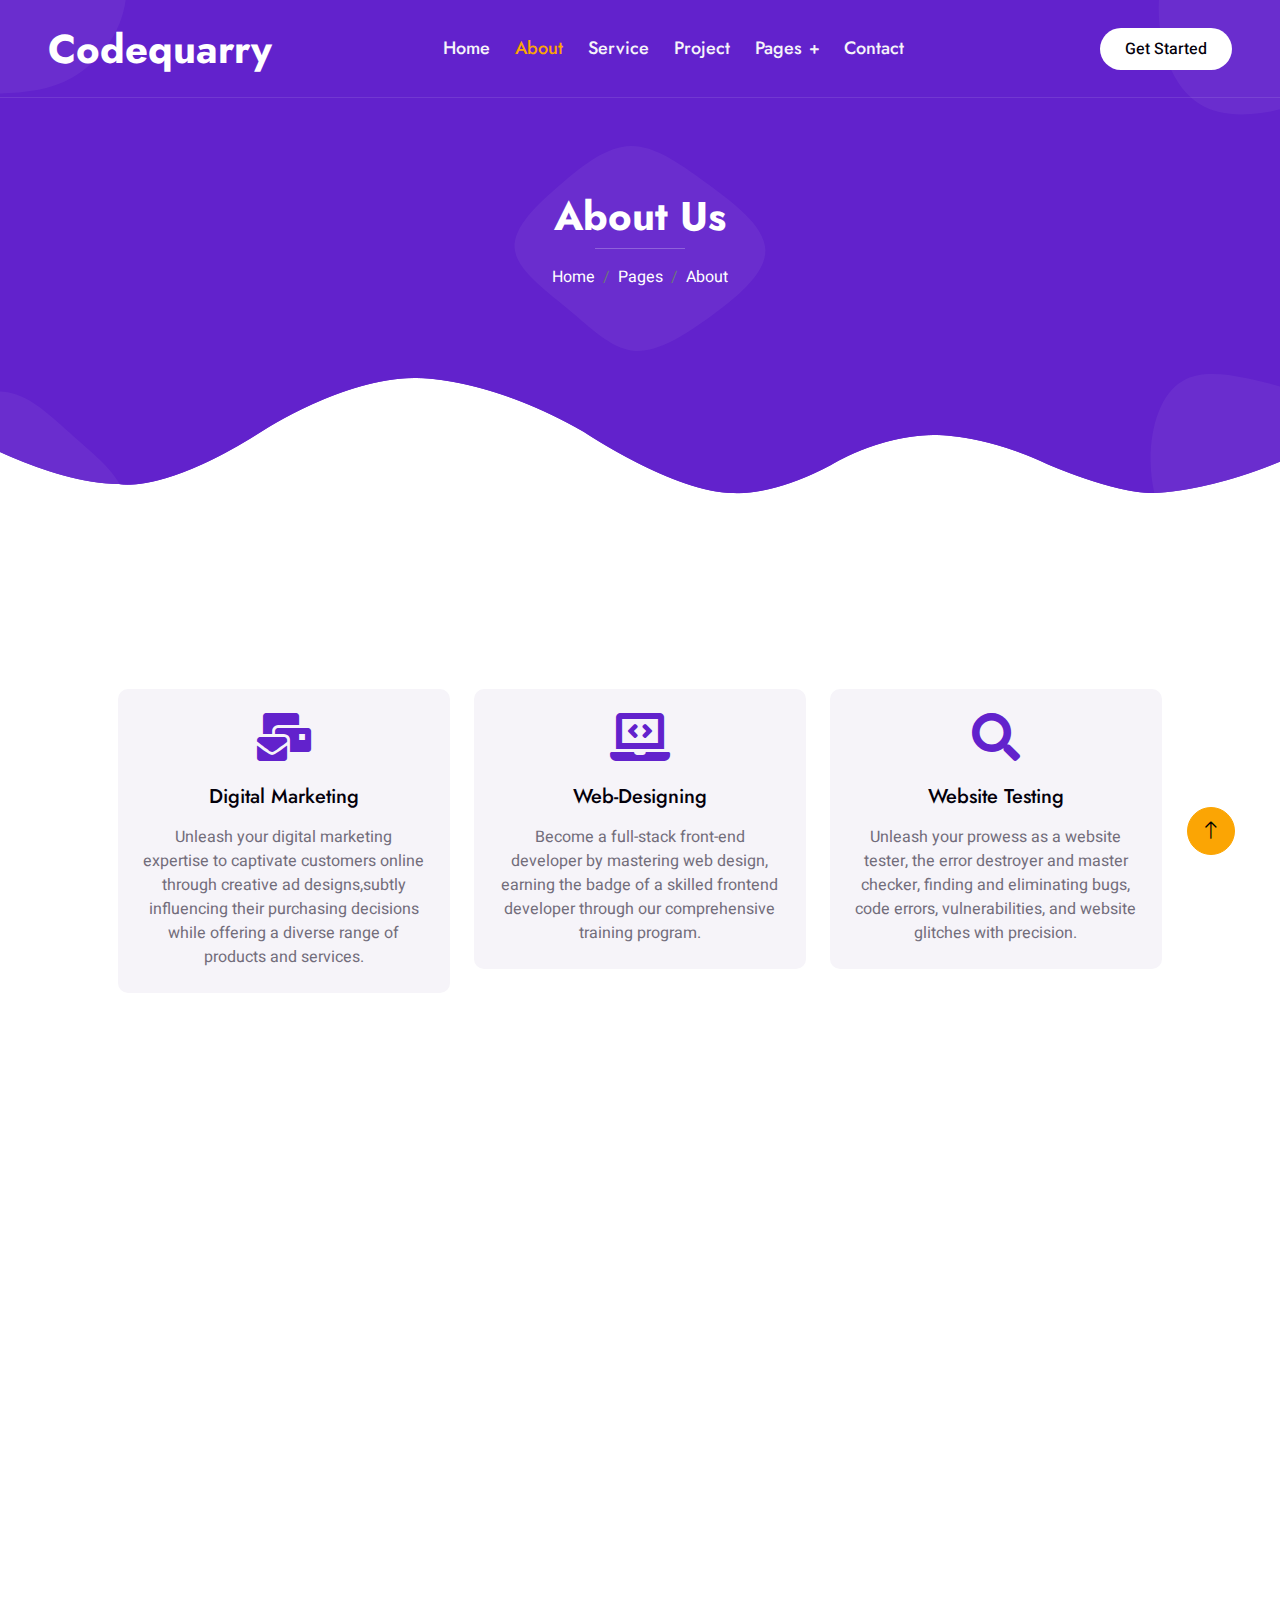
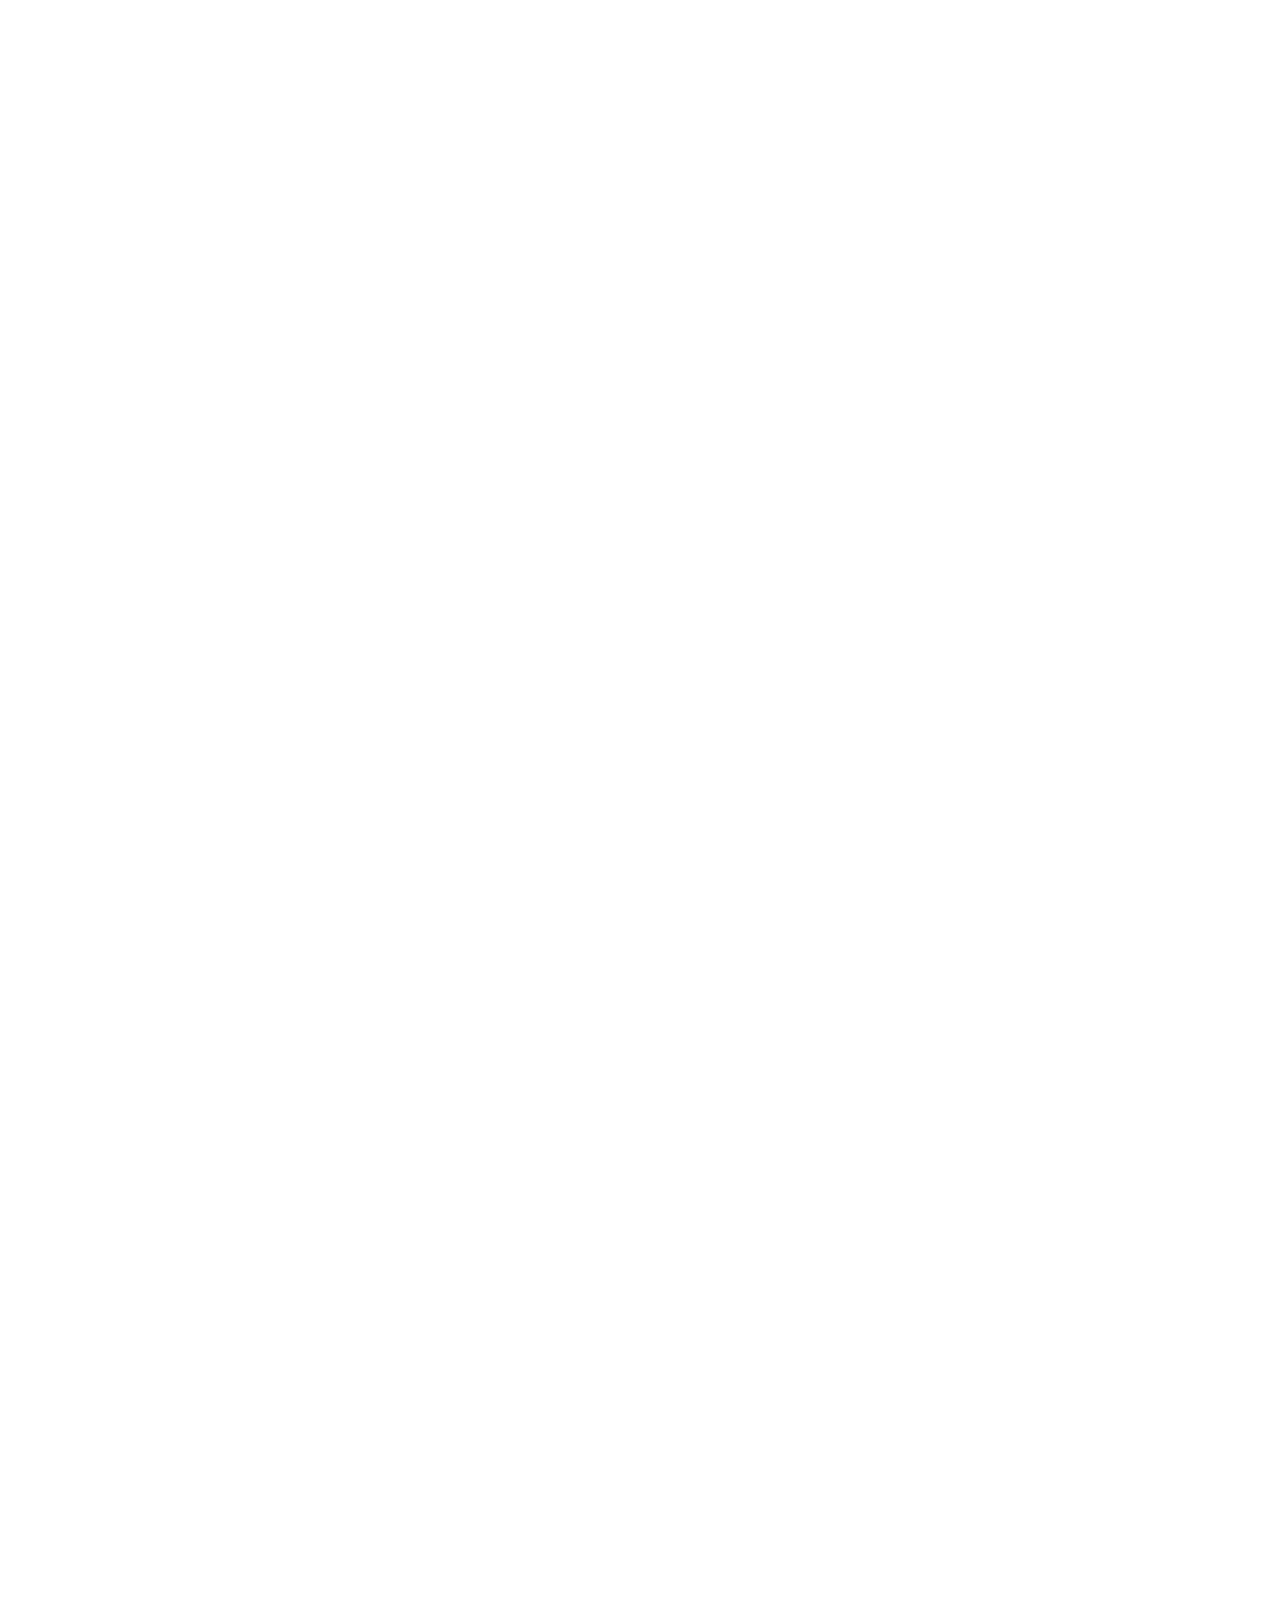
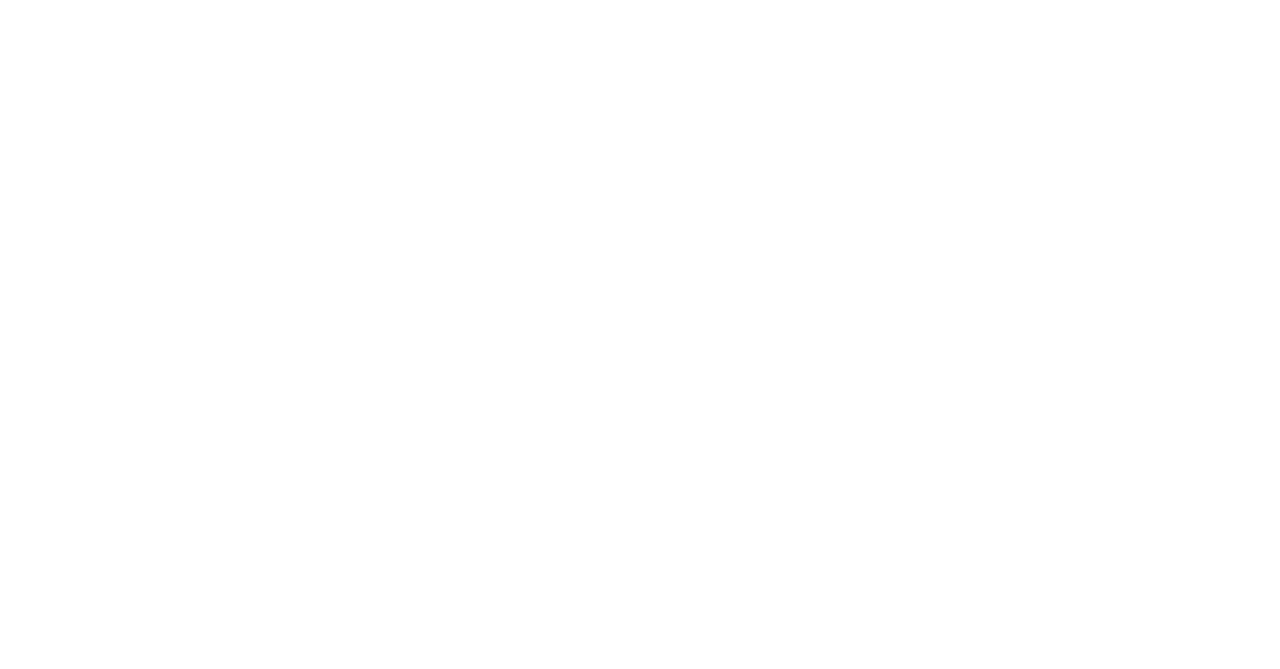
<file: about.html>
<!DOCTYPE html>
<html lang="en">

<head>
    <meta charset="utf-8">
    <title>Codequarry Live Courses For Coders,Web-designers,Digital Marketers</title>
    <meta content="width=device-width, initial-scale=1.0" name="viewport">
    <meta content="" name="keywords">
    <meta content="" name="description">

    <!-- Favicon -->
    <link href="img/favicon.ico" rel="icon">

    <!-- Google Web Fonts -->
    <link rel="preconnect" href="https://fonts.googleapis.com">
    <link rel="preconnect" href="https://fonts.gstatic.com" crossorigin>
    <link href="https://fonts.googleapis.com/css2?family=Heebo:wght@400;500&family=Jost:wght@500;600;700&display=swap" rel="stylesheet"> 

    <!-- Icon Font Stylesheet -->
    <link href="https://cdnjs.cloudflare.com/ajax/libs/font-awesome/5.10.0/css/all.min.css" rel="stylesheet">
    <link href="https://cdn.jsdelivr.net/npm/bootstrap-icons@1.4.1/font/bootstrap-icons.css" rel="stylesheet">

    <!-- Libraries Stylesheet -->
    <link href="lib/animate/animate.min.css" rel="stylesheet">
    <link href="lib/owlcarousel/assets/owl.carousel.min.css" rel="stylesheet">
    <link href="lib/lightbox/css/lightbox.min.css" rel="stylesheet">

    <!-- Customized Bootstrap Stylesheet -->
    <link href="css/bootstrap.min.css" rel="stylesheet">

    <!-- Template Stylesheet -->
    <link href="css/style.css" rel="stylesheet">
</head>

<body>
    <div class="container-xxl bg-white p-0">
        <!-- Spinner Start -->
        <div id="spinner" class="show bg-white position-fixed translate-middle w-100 vh-100 top-50 start-50 d-flex align-items-center justify-content-center">
            <div class="spinner-grow text-primary" style="width: 3rem; height: 3rem;" role="status">
                <span class="sr-only">Loading...</span>
            </div>
        </div>
        <!-- Spinner End -->


        <!-- Navbar & Hero Start -->
        <div class="container-xxl position-relative p-0">
            <nav class="navbar navbar-expand-lg navbar-light px-4 px-lg-5 py-3 py-lg-0">
                <a href="" class="navbar-brand p-0">
                    <h1 class="m-0">Codequarry</h1>
                    <!-- <img src="img/logo.png" alt="Logo"> -->
                </a>
                <button class="navbar-toggler" type="button" data-bs-toggle="collapse" data-bs-target="#navbarCollapse">
                    <span class="fa fa-bars"></span>
                </button>
                <div class="collapse navbar-collapse" id="navbarCollapse">
                    <div class="navbar-nav mx-auto py-0">
                        <a href="index.html" class="nav-item nav-link">Home</a>
                        <a href="about.html" class="nav-item nav-link active">About</a>
                        <a href="service.html" class="nav-item nav-link">Service</a>
                        <a href="project.html" class="nav-item nav-link">Project</a>
                        <div class="nav-item dropdown">
                            <a href="#" class="nav-link dropdown-toggle" data-bs-toggle="dropdown">Pages</a>
                            <div class="dropdown-menu m-0">
                                <a href="team.html" class="dropdown-item">Our Team</a>
                                <a href="testimonial.html" class="dropdown-item">Testimonial</a>
                                <a href="404.html" class="dropdown-item">404 Page</a>
                            </div>
                        </div>
                        <a href="contact.html" class="nav-item nav-link">Contact</a>
                    </div>
                    <a href="" class="btn rounded-pill py-2 px-4 ms-3 d-none d-lg-block">Get Started</a>
                </div>
            </nav>

            <div class="container-xxl py-5 bg-primary hero-header">
                <div class="container my-5 py-5 px-lg-5">
                    <div class="row g-5 py-5">
                        <div class="col-12 text-center">
                            <h1 class="text-white animated slideInDown">About Us</h1>
                            <hr class="bg-white mx-auto mt-0" style="width: 90px;">
                            <nav aria-label="breadcrumb">
                                <ol class="breadcrumb justify-content-center">
                                    <li class="breadcrumb-item"><a class="text-white" href="./index.html">Home</a></li>
                                    <li class="breadcrumb-item"><a class="text-white" href="#">Pages</a></li>
                                    <li class="breadcrumb-item text-white active" aria-current="page">About</li>
                                </ol>
                            </nav>
                        </div>
                    </div>
                </div>
            </div>
        </div>
        <!-- Navbar & Hero End -->


        <!-- Feature Start -->
        <div class="container-xxl py-5">
            <div class="container py-5 px-lg-5">
                <div class="row g-4">
                    <div class="col-lg-4 wow fadeInUp" data-wow-delay="0.1s">
                        <div class="feature-item bg-light rounded text-center p-4">
                            <i class="fa fa-3x fa-mail-bulk text-primary mb-4"></i>
                            <h5 class="mb-3">Digital Marketing</h5>
                            <p class="m-0">Unleash your digital marketing expertise to captivate customers online through creative ad designs,subtly influencing their purchasing decisions while offering a diverse range of products and services.</p>
                        </div>
                    </div>
                    <div class="col-lg-4 wow fadeInUp" data-wow-delay="0.3s">
                        <div class="feature-item bg-light rounded text-center p-4">
                            <i class="fa fa-3x fa-laptop-code text-primary mb-4"></i>
                            <h5 class="mb-3">Web-Designing</h5>
                            <p class="m-0">Become a full-stack front-end developer by mastering web design, earning the badge of a skilled frontend developer through our comprehensive training program.</p>
                        </div>
                    </div>
                    <div class="col-lg-4 wow fadeInUp" data-wow-delay="0.5s">
                        <div class="feature-item bg-light rounded text-center p-4">
                            <i class="fa fa-3x fa-search text-primary mb-4"></i>
                            <h5 class="mb-3">Website Testing</h5>
                            <p class="m-0">Unleash your prowess as a website tester, the error destroyer and master checker, finding and eliminating bugs, code errors, vulnerabilities, and website glitches with precision.</p>
                        </div>
                    </div>
                </div>
            </div>
        </div>
        <!-- Feature End -->


        <!-- About Start -->
        <div class="container-xxl py-5">
            <div class="container py-5 px-lg-5">
                <div class="row g-5 align-items-center">
                    <div class="col-lg-6 wow fadeInUp" data-wow-delay="0.1s">
                        <p class="section-title text-secondary">About Us<span></span></p>
                        <h1 class="mb-5">#1 Enabling tech dreams, affordable and free.</h1>
                        <p class="mb-4">Where coding becomes an emotion, not just a company. We empower aspiring students with affordable programming education, while also providing free training to those with big dreams but limited means. Join us and turn your coding dreams into reality.</p>
                        <div class="skill mb-4">
                            <div class="d-flex justify-content-between">
                                <p class="mb-2">Digital Marketing</p>
                                <p class="mb-2">85%</p>
                            </div>
                            <div class="progress">
                                <div class="progress-bar bg-primary" role="progressbar" aria-valuenow="85" aria-valuemin="0" aria-valuemax="100"></div>
                            </div>
                        </div>
                        <div class="skill mb-4">
                            <div class="d-flex justify-content-between">
                                <p class="mb-2">Web-Designing</p>
                                <p class="mb-2">90%</p>
                            </div>
                            <div class="progress">
                                <div class="progress-bar bg-secondary" role="progressbar" aria-valuenow="90" aria-valuemin="0" aria-valuemax="100"></div>
                            </div>
                        </div>
                        <div class="skill mb-4">
                            <div class="d-flex justify-content-between">
                                <p class="mb-2">Website Testing</p>
                                <p class="mb-2">95%</p>
                            </div>
                            <div class="progress">
                                <div class="progress-bar bg-dark" role="progressbar" aria-valuenow="95" aria-valuemin="0" aria-valuemax="100"></div>
                            </div>
                        </div>
                    </div>
                    <div class="col-lg-6">
                        <img class="img-fluid wow zoomIn" data-wow-delay="0.5s" src="img/about.png">
                    </div>
                </div>
            </div>
        </div>
        <!-- About End -->


        <!-- Facts Start -->
        <div class="container-xxl bg-primary fact py-5 wow fadeInUp" data-wow-delay="0.1s">
            <div class="container py-5 px-lg-5">
                <div class="row g-4">
                    <div class="col-md-6 col-lg-3 text-center wow fadeIn" data-wow-delay="0.1s">
                        <i class="fa fa-certificate fa-3x text-secondary mb-3"></i>
                        <h1 class="text-white mb-2" data-toggle="counter-up">2</h1>
                        <p class="text-white mb-0">Years Experience</p>
                    </div>
                    <div class="col-md-6 col-lg-3 text-center wow fadeIn" data-wow-delay="0.3s">
                        <i class="fa fa-users-cog fa-3x text-secondary mb-3"></i>
                        <h1 class="text-white mb-2" data-toggle="counter-up">2</h1>
                        <p class="text-white mb-0">Team Members</p>
                    </div>
                    <div class="col-md-6 col-lg-3 text-center wow fadeIn" data-wow-delay="0.5s">
                        <i class="fa fa-users fa-3x text-secondary mb-3"></i>
                        <h1 class="text-white mb-2" data-toggle="counter-up">100</h1>
                        <p class="text-white mb-0">Satisfied Clients</p>
                    </div>
                    <div class="col-md-6 col-lg-3 text-center wow fadeIn" data-wow-delay="0.7s">
                        <i class="fa fa-check fa-3x text-secondary mb-3"></i>
                        <h1 class="text-white mb-2" data-toggle="counter-up">120</h1>
                        <p class="text-white mb-0">Compleate Projects</p>
                    </div>
                </div>
            </div>
        </div>
        <!-- Facts End -->
        

        <!-- Team Start -->
        <div class="container-xxl py-5">
            <div class="container py-5 px-lg-5">
                <div class="wow fadeInUp" data-wow-delay="0.1s">
                    <p class="section-title text-secondary justify-content-center"><span></span>Our Team<span></span></p>
                    <h1 class="text-center mb-5">Our Team Members</h1>
                </div>
                <div class="row g-4">
                    <div class="col-lg-4 col-md-6 wow fadeInUp" data-wow-delay="0.1s">
                        <div class="team-item bg-light rounded">
                            <div class="text-center border-bottom p-4">
                                <img class="img-fluid rounded-circle mb-4" src="img/team-1.jpg" alt="">
                                <h5>John Doe</h5>
                                <span>CEO & Founder</span>
                            </div>
                            <div class="d-flex justify-content-center p-4">
                                <a class="btn btn-square mx-1" href=""><i class="fab fa-facebook-f"></i></a>
                                <a class="btn btn-square mx-1" href=""><i class="fab fa-twitter"></i></a>
                                <a class="btn btn-square mx-1" href=""><i class="fab fa-instagram"></i></a>
                                <a class="btn btn-square mx-1" href=""><i class="fab fa-linkedin-in"></i></a>
                            </div>
                        </div>
                    </div>
                    <div class="col-lg-4 col-md-6 wow fadeInUp" data-wow-delay="0.3s">
                        <div class="team-item bg-light rounded">
                            <div class="text-center border-bottom p-4">
                                <img class="img-fluid rounded-circle mb-4" src="img/team-2.jpg" alt="">
                                <h5>Jessica Brown</h5>
                                <span>Web Designer</span>
                            </div>
                            <div class="d-flex justify-content-center p-4">
                                <a class="btn btn-square mx-1" href=""><i class="fab fa-facebook-f"></i></a>
                                <a class="btn btn-square mx-1" href=""><i class="fab fa-twitter"></i></a>
                                <a class="btn btn-square mx-1" href=""><i class="fab fa-instagram"></i></a>
                                <a class="btn btn-square mx-1" href=""><i class="fab fa-linkedin-in"></i></a>
                            </div>
                        </div>
                    </div>
                    <div class="col-lg-4 col-md-6 wow fadeInUp" data-wow-delay="0.5s">
                        <div class="team-item bg-light rounded">
                            <div class="text-center border-bottom p-4">
                                <img class="img-fluid rounded-circle mb-4" src="img/team-3.jpg" alt="">
                                <h5>Tony Johnson</h5>
                                <span>SEO Expert</span>
                            </div>
                            <div class="d-flex justify-content-center p-4">
                                <a class="btn btn-square mx-1" href=""><i class="fab fa-facebook-f"></i></a>
                                <a class="btn btn-square mx-1" href=""><i class="fab fa-twitter"></i></a>
                                <a class="btn btn-square mx-1" href=""><i class="fab fa-instagram"></i></a>
                                <a class="btn btn-square mx-1" href=""><i class="fab fa-linkedin-in"></i></a>
                            </div>
                        </div>
                    </div>
                </div>
            </div>
        </div>
        <!-- Team End -->
        

        <!-- Footer Start -->
        <div class="container-fluid bg-primary text-light footer wow fadeIn" data-wow-delay="0.1s">
            <div class="container py-5 px-lg-5">
                <div class="row g-5">
                    <div class="col-md-6 col-lg-3">
                        <p class="section-title text-white h5 mb-4">Address<span></span></p>
                        <p><i class="fa fa-map-marker-alt me-3"></i>Mumbai,Maharastra 401209</p>
                        <p><i class="fa fa-phone-alt me-3"></i>+91 9325053980</p>
                        <p><i class="fa fa-envelope me-3"></i>codequarry00@gmail.com</p>
                        <div class="d-flex pt-2">
                            <a class="btn btn-outline-light btn-social" href="https://youtube.com/@ontriggergaming"><i class="fab fa-youtube"></i></a>
                            <a class="btn btn-outline-light btn-social" href="https://instagram.com/code_quarry?igshid=MzNlNGNkZWQ4Mg=="><i class="fab fa-instagram"></i></a>
                            <a class="btn btn-outline-light btn-social" href="www.linkedin.com/in/satvik-chaturvedi-279269281"><i class="fab fa-linkedin-in"></i></a>
                        </div>
                    </div>
                    <div class="col-md-6 col-lg-3">
                        <p class="section-title text-white h5 mb-4">Quick Link<span></span></p>
                        <a class="btn btn-link" href="">About Us</a>
                        <a class="btn btn-link" href="">Contact Us</a>
                        <a class="btn btn-link" href="">Privacy Policy</a>
                        <a class="btn btn-link" href="">Terms & Condition</a>
                        <a class="btn btn-link" href="">Career</a>
                    </div>
                    <div class="col-md-6 col-lg-3">
                        <p class="section-title text-white h5 mb-4">Gallery<span></span></p>
                        <div class="row g-2">
                            <div class="col-4">
                                <img class="img-fluid" src="img/portfolio-1.jpg" alt="Image">
                            </div>
                            <div class="col-4">
                                <img class="img-fluid" src="img/portfolio-2.jpg" alt="Image">
                            </div>
                            <div class="col-4">
                                <img class="img-fluid" src="img/portfolio-3.jpg" alt="Image">
                            </div>
                            <div class="col-4">
                                <img class="img-fluid" src="img/portfolio-4.jpg" alt="Image">
                            </div>
                            <div class="col-4">
                                <img class="img-fluid" src="img/portfolio-5.jpg" alt="Image">
                            </div>
                            <div class="col-4">
                                <img class="img-fluid" src="img/portfolio-6.jpg" alt="Image">
                            </div>
                        </div>
                    </div>
                    <div class="col-md-6 col-lg-3">
                        <p class="section-title text-white h5 mb-4">Newsletter<span></span></p>
                        <p>Stay informed about daily tech news, AI advancements, cybercrime updates, and cybersecurity awareness as CodeQurry delivers technology-related information directly to your inbox, keeping you connected every step of the way.</p>
                        <div class="position-relative w-100 mt-3">
                            <input class="form-control border-0 rounded-pill w-100 ps-4 pe-5" type="text" placeholder="Your Email" style="height: 48px;">
                            <button type="button" class="btn shadow-none position-absolute top-0 end-0 mt-1 me-2"><i class="fa fa-paper-plane text-primary fs-4"></i></button>
                        </div>
                    </div>
                </div>
            </div>
            <div class="container px-lg-5">
                <div class="copyright">
                    <div class="row">
                        <div class="col-md-6 text-center text-md-start mb-3 mb-md-0">
                            &copy; <a class="border-bottom" href="#">Codequarry</a>, All Right Reserved. 
							
							<!--/*** This template is free as long as you keep the footer author’s credit link/attribution link/backlink. If you'd like to use the template without the footer author’s credit link/attribution link/backlink, you can purchase the Credit Removal License from "https://htmlcodex.com/credit-removal". Thank you for your support. ***/-->
							Designed By <a class="border-bottom" href="">Codequarry</a>
                        </div>
                        <div class="col-md-6 text-center text-md-end">
                            <div class="footer-menu">
                                <a href="">Home</a>
                                <a href="">Cookies</a>
                                <a href="">Help</a>
                                <a href="">FQAs</a>
                            </div>
                        </div>
                    </div>
                </div>
            </div>
        </div>
        <!-- Footer End -->


        <!-- Back to Top -->
        <a href="#" class="btn btn-lg btn-secondary btn-lg-square back-to-top"><i class="bi bi-arrow-up"></i></a>
    </div>

    <!-- JavaScript Libraries -->
    <script src="https://code.jquery.com/jquery-3.4.1.min.js"></script>
    <script src="https://cdn.jsdelivr.net/npm/bootstrap@5.0.0/dist/js/bootstrap.bundle.min.js"></script>
    <script src="lib/wow/wow.min.js"></script>
    <script src="lib/easing/easing.min.js"></script>
    <script src="lib/waypoints/waypoints.min.js"></script>
    <script src="lib/counterup/counterup.min.js"></script>
    <script src="lib/owlcarousel/owl.carousel.min.js"></script>
    <script src="lib/isotope/isotope.pkgd.min.js"></script>
    <script src="lib/lightbox/js/lightbox.min.js"></script>

    <!-- Template Javascript -->
    <script src="js/main.js"></script>
</body>

</html>
</file>
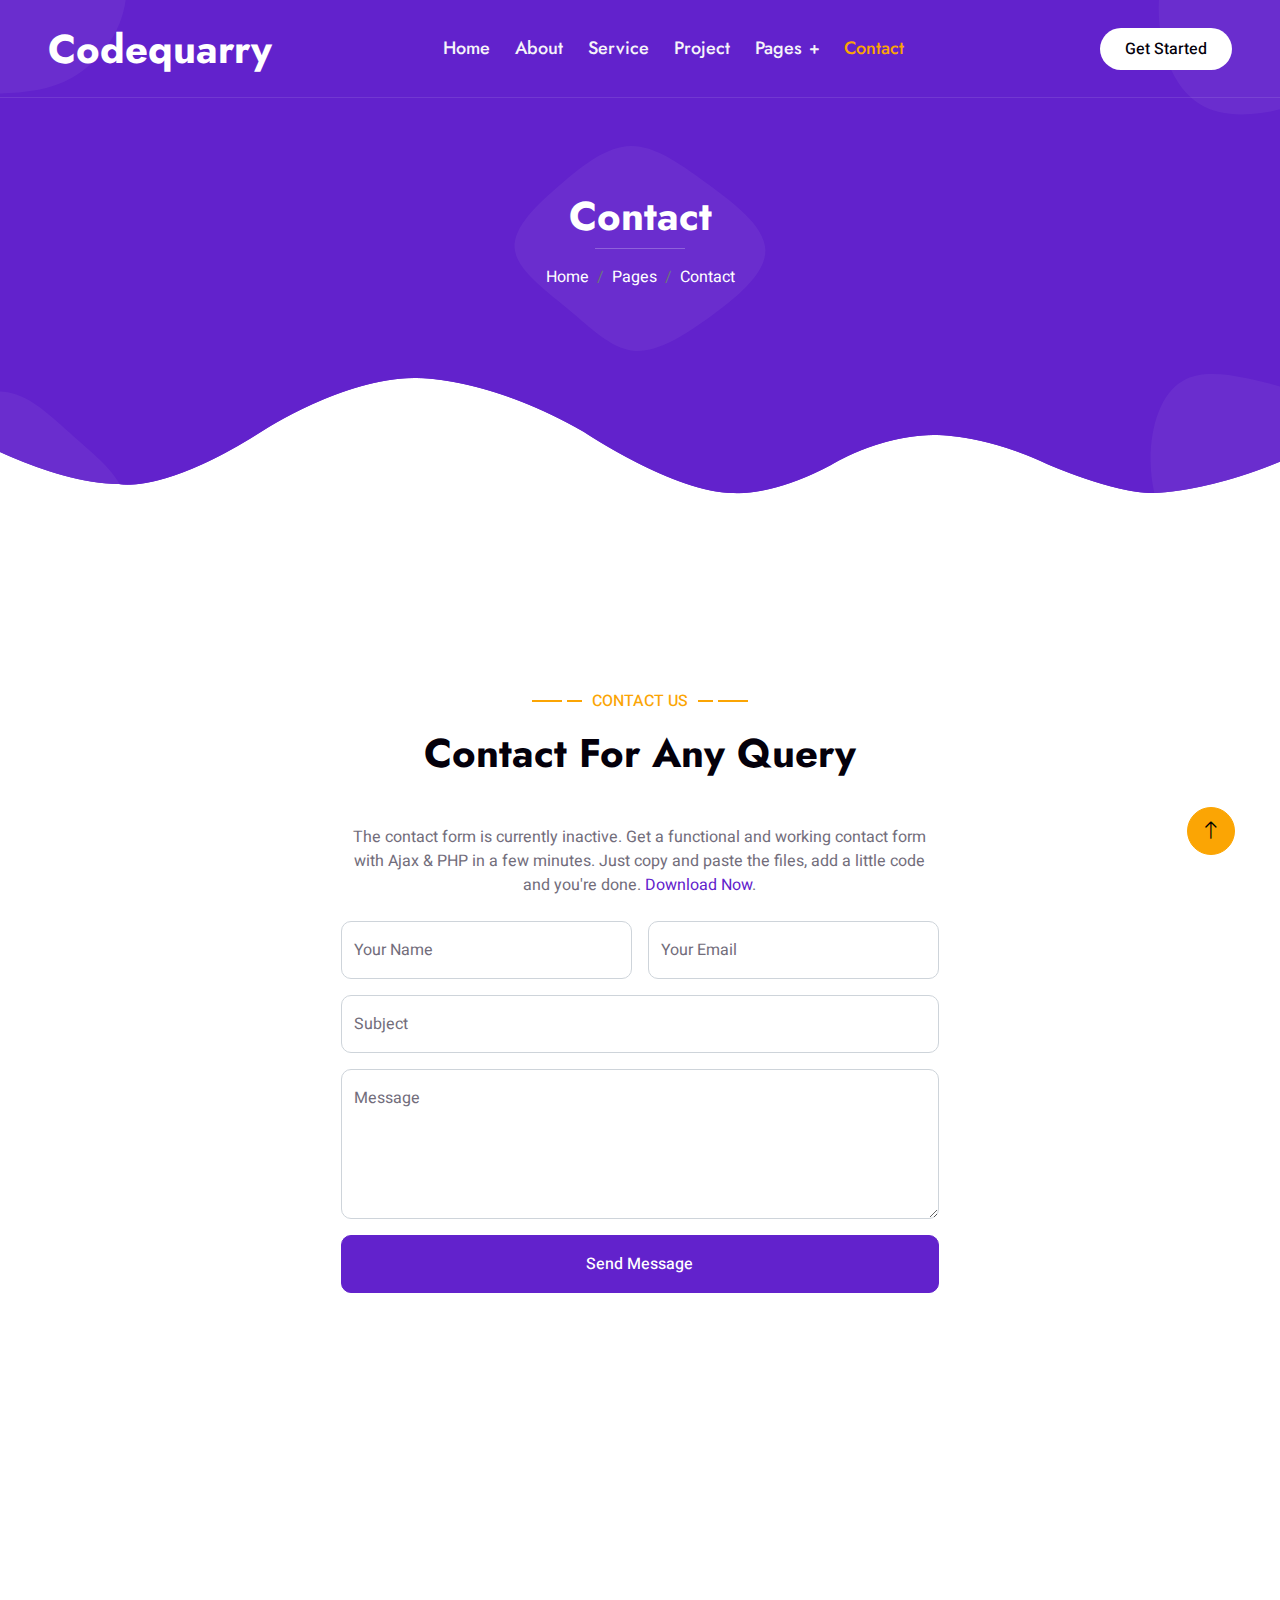
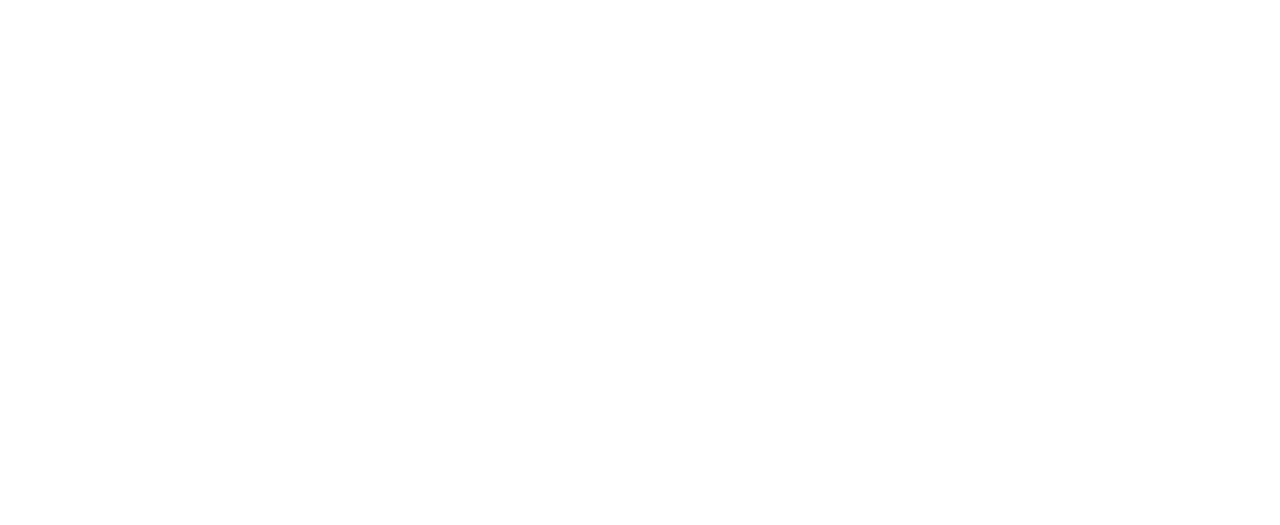
<file: contact.html>
<!DOCTYPE html>
<html lang="en">

<head>
    <meta charset="utf-8">
    <title>Codequarry Live Courses For Coders,Web-designers,Digital Marketers</title>
    <meta content="width=device-width, initial-scale=1.0" name="viewport">
    <meta content="" name="keywords">
    <meta content="" name="description">

    <!-- Favicon -->
    <link href="img/favicon.ico" rel="icon">

    <!-- Google Web Fonts -->
    <link rel="preconnect" href="https://fonts.googleapis.com">
    <link rel="preconnect" href="https://fonts.gstatic.com" crossorigin>
    <link href="https://fonts.googleapis.com/css2?family=Heebo:wght@400;500&family=Jost:wght@500;600;700&display=swap" rel="stylesheet"> 

    <!-- Icon Font Stylesheet -->
    <link href="https://cdnjs.cloudflare.com/ajax/libs/font-awesome/5.10.0/css/all.min.css" rel="stylesheet">
    <link href="https://cdn.jsdelivr.net/npm/bootstrap-icons@1.4.1/font/bootstrap-icons.css" rel="stylesheet">

    <!-- Libraries Stylesheet -->
    <link href="lib/animate/animate.min.css" rel="stylesheet">
    <link href="lib/owlcarousel/assets/owl.carousel.min.css" rel="stylesheet">
    <link href="lib/lightbox/css/lightbox.min.css" rel="stylesheet">

    <!-- Customized Bootstrap Stylesheet -->
    <link href="css/bootstrap.min.css" rel="stylesheet">

    <!-- Template Stylesheet -->
    <link href="css/style.css" rel="stylesheet">
</head>

<body>
    <div class="container-xxl bg-white p-0">
        <!-- Spinner Start -->
        <div id="spinner" class="show bg-white position-fixed translate-middle w-100 vh-100 top-50 start-50 d-flex align-items-center justify-content-center">
            <div class="spinner-grow text-primary" style="width: 3rem; height: 3rem;" role="status">
                <span class="sr-only">Loading...</span>
            </div>
        </div>
        <!-- Spinner End -->


        <!-- Navbar & Hero Start -->
        <div class="container-xxl position-relative p-0">
            <nav class="navbar navbar-expand-lg navbar-light px-4 px-lg-5 py-3 py-lg-0">
                <a href="" class="navbar-brand p-0">
                    <h1 class="m-0">Codequarry</h1>
                    <!-- <img src="img/logo.png" alt="Logo"> -->
                </a>
                <button class="navbar-toggler" type="button" data-bs-toggle="collapse" data-bs-target="#navbarCollapse">
                    <span class="fa fa-bars"></span>
                </button>
                <div class="collapse navbar-collapse" id="navbarCollapse">
                    <div class="navbar-nav mx-auto py-0">
                        <a href="index.html" class="nav-item nav-link">Home</a>
                        <a href="about.html" class="nav-item nav-link">About</a>
                        <a href="service.html" class="nav-item nav-link">Service</a>
                        <a href="project.html" class="nav-item nav-link">Project</a>
                        <div class="nav-item dropdown">
                            <a href="#" class="nav-link dropdown-toggle" data-bs-toggle="dropdown">Pages</a>
                            <div class="dropdown-menu m-0">
                                <a href="team.html" class="dropdown-item">Our Team</a>
                                <a href="testimonial.html" class="dropdown-item">Testimonial</a>
                                <a href="404.html" class="dropdown-item">404 Page</a>
                            </div>
                        </div>
                        <a href="contact.html" class="nav-item nav-link active">Contact</a>
                    </div>
                    <a href="" class="btn rounded-pill py-2 px-4 ms-3 d-none d-lg-block">Get Started</a>
                </div>
            </nav>

            <div class="container-xxl py-5 bg-primary hero-header">
                <div class="container my-5 py-5 px-lg-5">
                    <div class="row g-5 py-5">
                        <div class="col-12 text-center">
                            <h1 class="text-white animated slideInDown">Contact</h1>
                            <hr class="bg-white mx-auto mt-0" style="width: 90px;">
                            <nav aria-label="breadcrumb">
                                <ol class="breadcrumb justify-content-center">
                                    <li class="breadcrumb-item"><a class="text-white" href="./index.html">Home</a></li>
                                    <li class="breadcrumb-item"><a class="text-white" href="#">Pages</a></li>
                                    <li class="breadcrumb-item text-white active" aria-current="page">Contact</li>
                                </ol>
                            </nav>
                        </div>
                    </div>
                </div>
            </div>
        </div>
        <!-- Navbar & Hero End -->


        <!-- Contact Start -->
        <div class="container-xxl py-5">
            <div class="container py-5 px-lg-5">
                <div class="wow fadeInUp" data-wow-delay="0.1s">
                    <p class="section-title text-secondary justify-content-center"><span></span>Contact Us<span></span></p>
                    <h1 class="text-center mb-5">Contact For Any Query</h1>
                </div>
                <div class="row justify-content-center">
                    <div class="col-lg-7">
                        <div class="wow fadeInUp" data-wow-delay="0.3s">
                            <p class="text-center mb-4">The contact form is currently inactive. Get a functional and working contact form with Ajax & PHP in a few minutes. Just copy and paste the files, add a little code and you're done. <a href="https://htmlcodex.com/contact-form">Download Now</a>.</p>
                            <form>
                                <div class="row g-3">
                                    <div class="col-md-6">
                                        <div class="form-floating">
                                            <input type="text" class="form-control" id="name" placeholder="Your Name">
                                            <label for="name">Your Name</label>
                                        </div>
                                    </div>
                                    <div class="col-md-6">
                                        <div class="form-floating">
                                            <input type="email" class="form-control" id="email" placeholder="Your Email">
                                            <label for="email">Your Email</label>
                                        </div>
                                    </div>
                                    <div class="col-12">
                                        <div class="form-floating">
                                            <input type="text" class="form-control" id="subject" placeholder="Subject">
                                            <label for="subject">Subject</label>
                                        </div>
                                    </div>
                                    <div class="col-12">
                                        <div class="form-floating">
                                            <textarea class="form-control" placeholder="Leave a message here" id="message" style="height: 150px"></textarea>
                                            <label for="message">Message</label>
                                        </div>
                                    </div>
                                    <div class="col-12">
                                        <button class="btn btn-primary w-100 py-3" type="submit">Send Message</button>
                                    </div>
                                </div>
                            </form>
                        </div>
                    </div>
                </div>
            </div>
        </div>
        <!-- Contact End -->
        

        <!-- Footer Start -->
        <div class="container-fluid bg-primary text-light footer wow fadeIn" data-wow-delay="0.1s">
            <div class="container py-5 px-lg-5">
                <div class="row g-5">
                    <div class="col-md-6 col-lg-3">
                        <p class="section-title text-white h5 mb-4">Address<span></span></p>
                        <p><i class="fa fa-map-marker-alt me-3"></i>Mumbai,Maharastra 401209</p>
                        <p><i class="fa fa-phone-alt me-3"></i>+91 9325053980</p>
                        <p><i class="fa fa-envelope me-3"></i>codequarry00@gmail.com</p>
                         <div class="d-flex pt-2">
                            <a class="btn btn-outline-light btn-social" href="https://youtube.com/@ontriggergaming"><i class="fab fa-youtube"></i></a>
                            <a class="btn btn-outline-light btn-social" href="https://instagram.com/code_quarry?igshid=MzNlNGNkZWQ4Mg=="><i class="fab fa-instagram"></i></a>
                            <a class="btn btn-outline-light btn-social" href="https://www.linkedin.com/in/satvik-chaturvedi-279269281?lipi=urn%3Ali%3Apage%3Ad_flagship3_profile_view_base_contact_details%3B5ls6tdiWQDSopCpLCYbbeA%3D%3D"><i class="fab fa-linkedin-in"></i></a>
                        </div>
                    </div>
                    <div class="col-md-6 col-lg-3">
                        <p class="section-title text-white h5 mb-4">Quick Link<span></span></p>
                        <a class="btn btn-link" href="./about.html">About Us</a>
                        <a class="btn btn-link" href="./contact.html">Contact Us</a>
                        <a class="btn btn-link" href="">Privacy Policy</a>
                        <a class="btn btn-link" href="">Terms & Condition</a>
                        <a class="btn btn-link" href="">Career</a>
                    </div>
                    <div class="col-md-6 col-lg-3">
                        <p class="section-title text-white h5 mb-4">Gallery<span></span></p>
                        <div class="row g-2">
                            <div class="col-4">
                                <img class="img-fluid" src="img/portfolio-1.jpg" alt="Image">
                            </div>
                            <div class="col-4">
                                <img class="img-fluid" src="img/portfolio-2.jpg" alt="Image">
                            </div>
                            <div class="col-4">
                                <img class="img-fluid" src="img/portfolio-3.jpg" alt="Image">
                            </div>
                            <div class="col-4">
                                <img class="img-fluid" src="img/portfolio-4.jpg" alt="Image">
                            </div>
                            <div class="col-4">
                                <img class="img-fluid" src="img/portfolio-5.jpg" alt="Image">
                            </div>
                            <div class="col-4">
                                <img class="img-fluid" src="img/portfolio-6.jpg" alt="Image">
                            </div>
                        </div>
                    </div>
                    <div class="col-md-6 col-lg-3">
                        <p class="section-title text-white h5 mb-4">Newsletter<span></span></p>
                        <p>Stay informed about daily tech news, AI advancements, cybercrime updates, and cybersecurity awareness as CodeQurry delivers technology-related information directly to your inbox, keeping you connected every step of the way.</p>
                        <div class="position-relative w-100 mt-3">
                            <input class="form-control border-0 rounded-pill w-100 ps-4 pe-5" type="text" placeholder="Your Email" style="height: 48px;">
                            <button type="button" class="btn shadow-none position-absolute top-0 end-0 mt-1 me-2"><i class="fa fa-paper-plane text-primary fs-4"></i></button>
                        </div>
                    </div>
                </div>
            </div>
            <div class="container px-lg-5">
                <div class="copyright">
                    <div class="row">
                        <div class="col-md-6 text-center text-md-start mb-3 mb-md-0">
                            &copy; <a class="border-bottom" href="#">Codequarry</a>, All Right Reserved. 
							
							<!--/*** This template is free as long as you keep the footer author’s credit link/attribution link/backlink. If you'd like to use the template without the footer author’s credit link/attribution link/backlink, you can purchase the Credit Removal License from "https://htmlcodex.com/credit-removal". Thank you for your support. ***/-->
							Designed By <a class="border-bottom" href="">Codequarry</a>
                        </div>
                        <div class="col-md-6 text-center text-md-end">
                            <div class="footer-menu">
                                <a href="./index.html">Home</a>
                                <a href="">Cookies</a>
                                <a href="">Help</a>
                                <a href="">FQAs</a>
                            </div>
                        </div>
                    </div>
                </div>
            </div>
        </div>
        <!-- Footer End -->


        <!-- Back to Top -->
        <a href="#" class="btn btn-lg btn-secondary btn-lg-square back-to-top"><i class="bi bi-arrow-up"></i></a>
    </div>

    <!-- JavaScript Libraries -->
    <script src="https://code.jquery.com/jquery-3.4.1.min.js"></script>
    <script src="https://cdn.jsdelivr.net/npm/bootstrap@5.0.0/dist/js/bootstrap.bundle.min.js"></script>
    <script src="lib/wow/wow.min.js"></script>
    <script src="lib/easing/easing.min.js"></script>
    <script src="lib/waypoints/waypoints.min.js"></script>
    <script src="lib/counterup/counterup.min.js"></script>
    <script src="lib/owlcarousel/owl.carousel.min.js"></script>
    <script src="lib/isotope/isotope.pkgd.min.js"></script>
    <script src="lib/lightbox/js/lightbox.min.js"></script>

    <!-- Template Javascript -->
    <script src="js/main.js"></script>
</body>

</html>
</file>
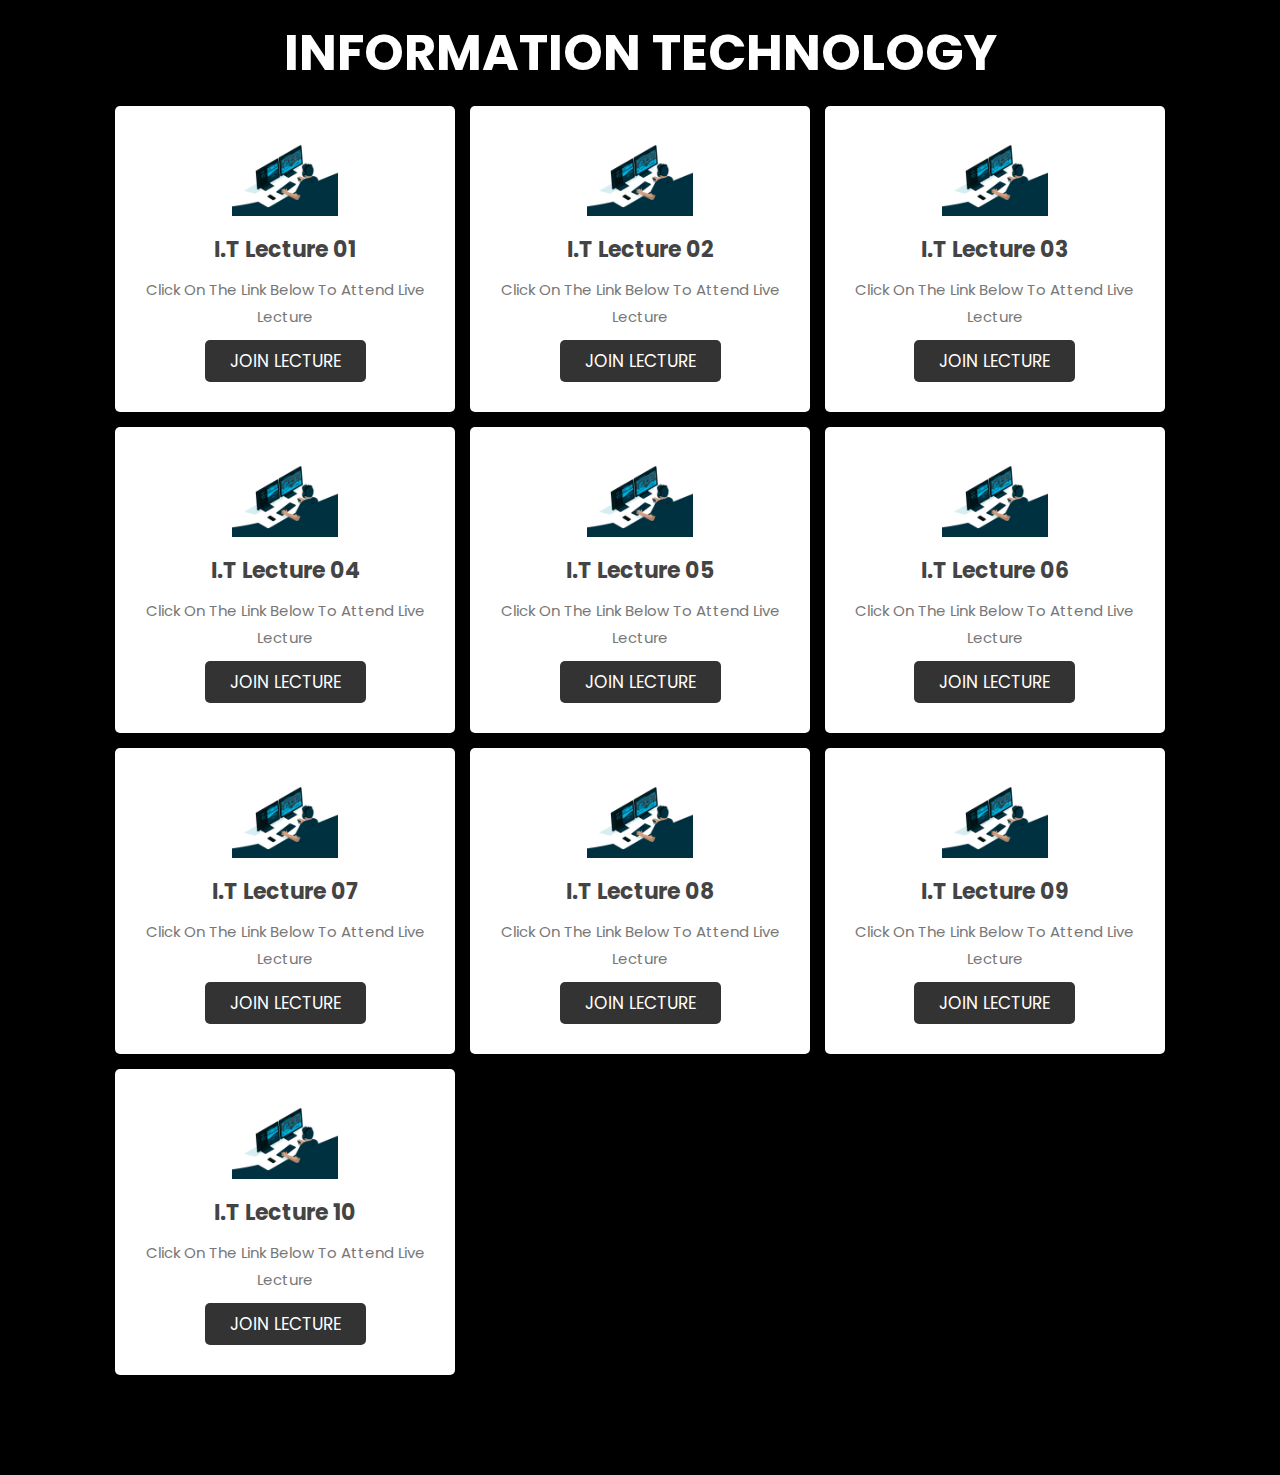
<file: I.T.HTML>
<!DOCTYPE html>
<html lang="en">
<head>
    <meta charset="UTF-8">
    <meta http-equiv="X-UA-Compatible" content="IE=edge">
    <meta name="viewport" content="width=device-width, initial-scale=1.0">
    
    <!-- custom css file link  -->
    <link rel="stylesheet" href="./css/website testing.css">

</head>
<body>
    
<div class="container">

    <h1 class="heading">INFORMATION TECHNOLOGY</h1>

    <div class="box-container">

        <div class="box">
            <img src="./img/GIF.gif" alt="">
            <h3>I.T Lecture 01</h3>
            <p>Click On the Link below to attend Live Lecture</p>
            <a href="http://meet.google.com/mxf-ypha-xyc" class="btn">JOIN LECTURE</a>
        </div>

        <div class="box">
            <img src="./img/GIF.gif" alt="">
            <h3>I.T Lecture 02</h3>
            <p>Click On the Link below to attend Live Lecture</p>
            <a href="#" class="btn">JOIN LECTURE</a>
        </div>

        <div class="box">
            <img src="./img/GIF.gif" alt="">
            <h3>I.T Lecture 03</h3>
            <p>Click On the Link below to attend Live Lecture</p>
            <a href="#" class="btn">JOIN LECTURE</a>
        </div>

        <div class="box">
            <img src="./img/GIF.gif" alt="">
            <h3>I.T Lecture 04</h3>
            <p>Click On the Link below to attend Live Lecture</p>
            <a href="#" class="btn">JOIN LECTURE</a>
        </div>

        <div class="box">
            <img src="./img/GIF.gif" alt="">
            <h3>I.T Lecture 05</h3>
            <p>Click On the Link below to attend Live Lecture</p>
            <a href="#" class="btn">JOIN LECTURE</a>
        </div>

        <div class="box">
            <img src="./img/GIF.gif" alt="">
            <h3>I.T Lecture 06</h3>
            <p>Click On the Link below to attend Live Lecture</p>
            <a href="#" class="btn">JOIN LECTURE</a>
        </div>

        <div class="box">
            <img src="./img/GIF.gif" alt="">
            <h3>I.T Lecture 07</h3>
            <p>Click On the Link below to attend Live Lecture</p>
            <a href="#" class="btn">JOIN LECTURE</a>
        </div>

        <div class="box">
            <img src="./img/GIF.gif" alt="">
            <h3>I.T Lecture 08</h3>
            <p>Click On the Link below to attend Live Lecture</p>
            <a href="#" class="btn">JOIN LECTURE</a>
        </div>

        <div class="box">
            <img src="/img/GIF.gif" alt="">
            <h3>I.T Lecture 09</h3>
            <p>Click On the Link below to attend Live Lecture</p>
            <a href="#" class="btn">JOIN LECTURE</a>
        </div>

        <div class="box">
            <img src="./img/GIF.gif" alt="">
            <h3> I.T Lecture 10</h3>
            <p>Click On the Link below to attend Live Lecture</p>
            <a href="#" class="btn">JOIN LECTURE</a>
        </div>
    </div>

</div>

</body>
</html>
</file>
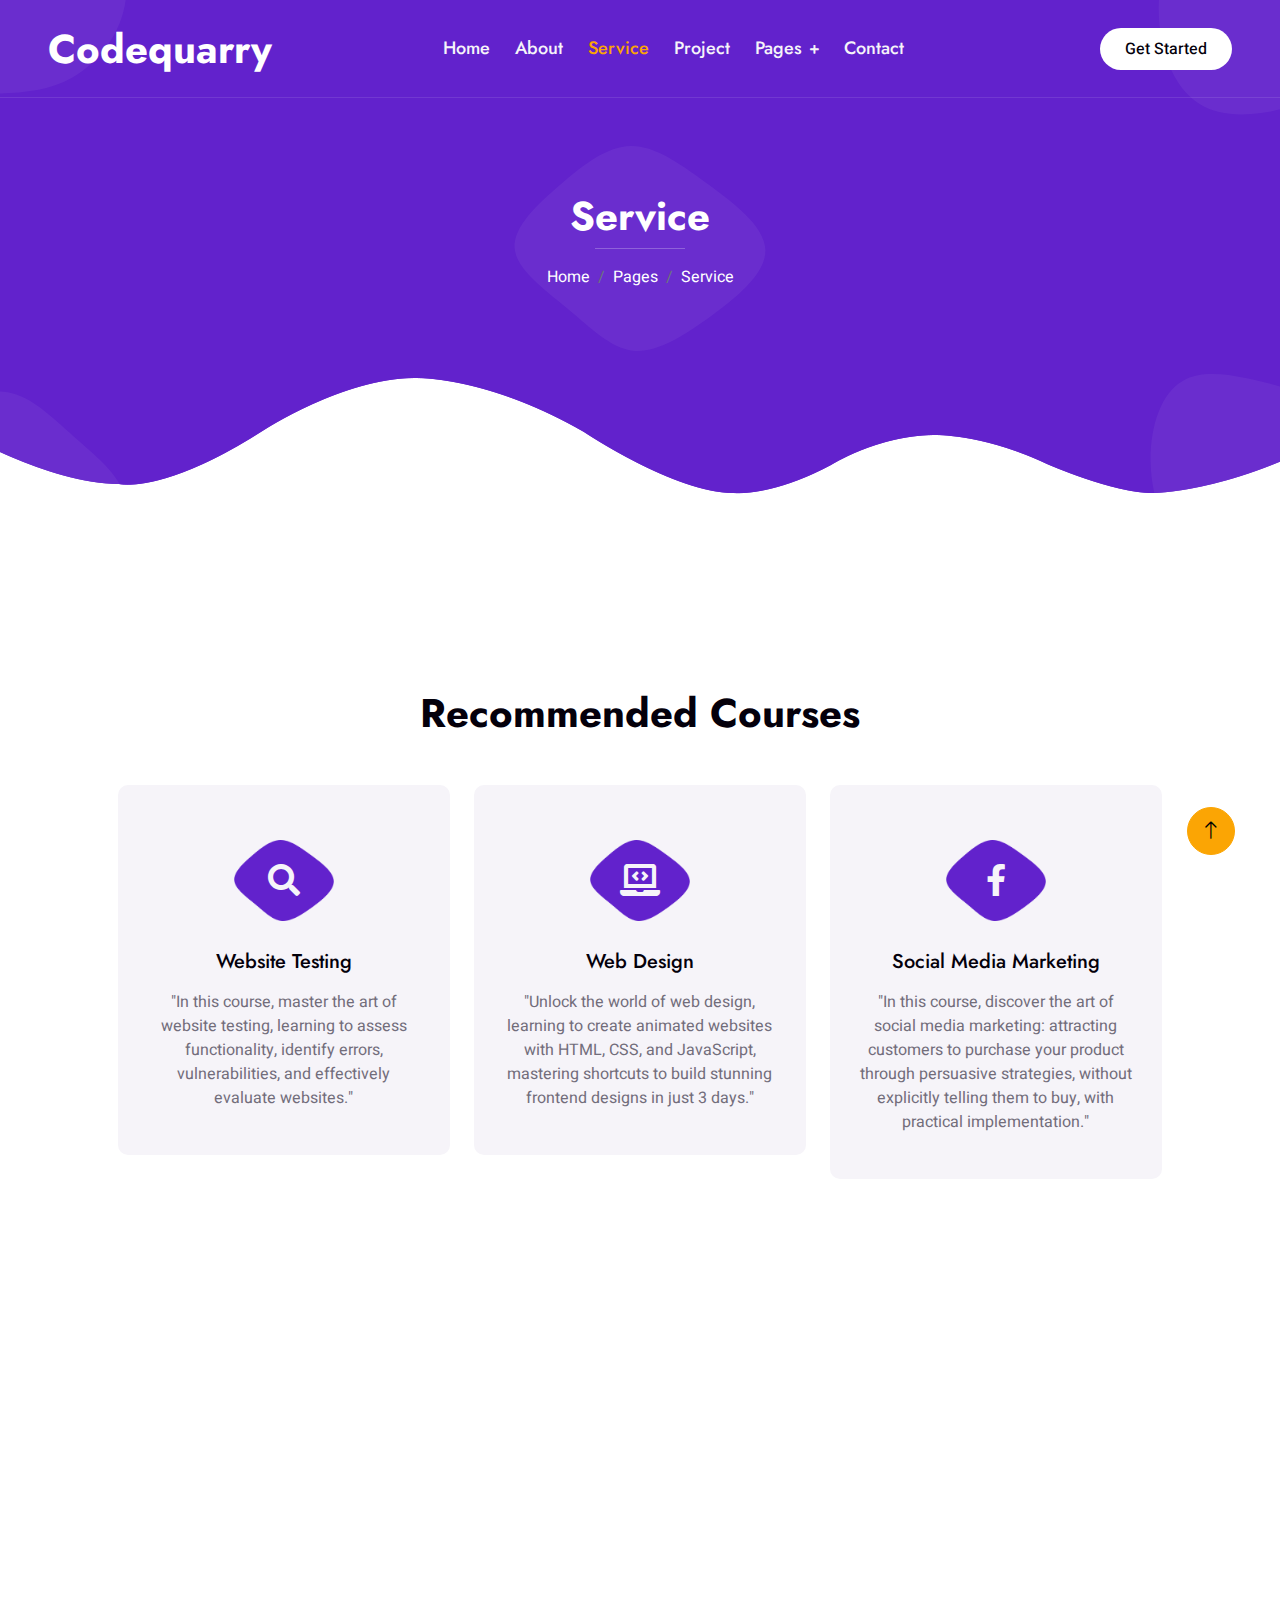
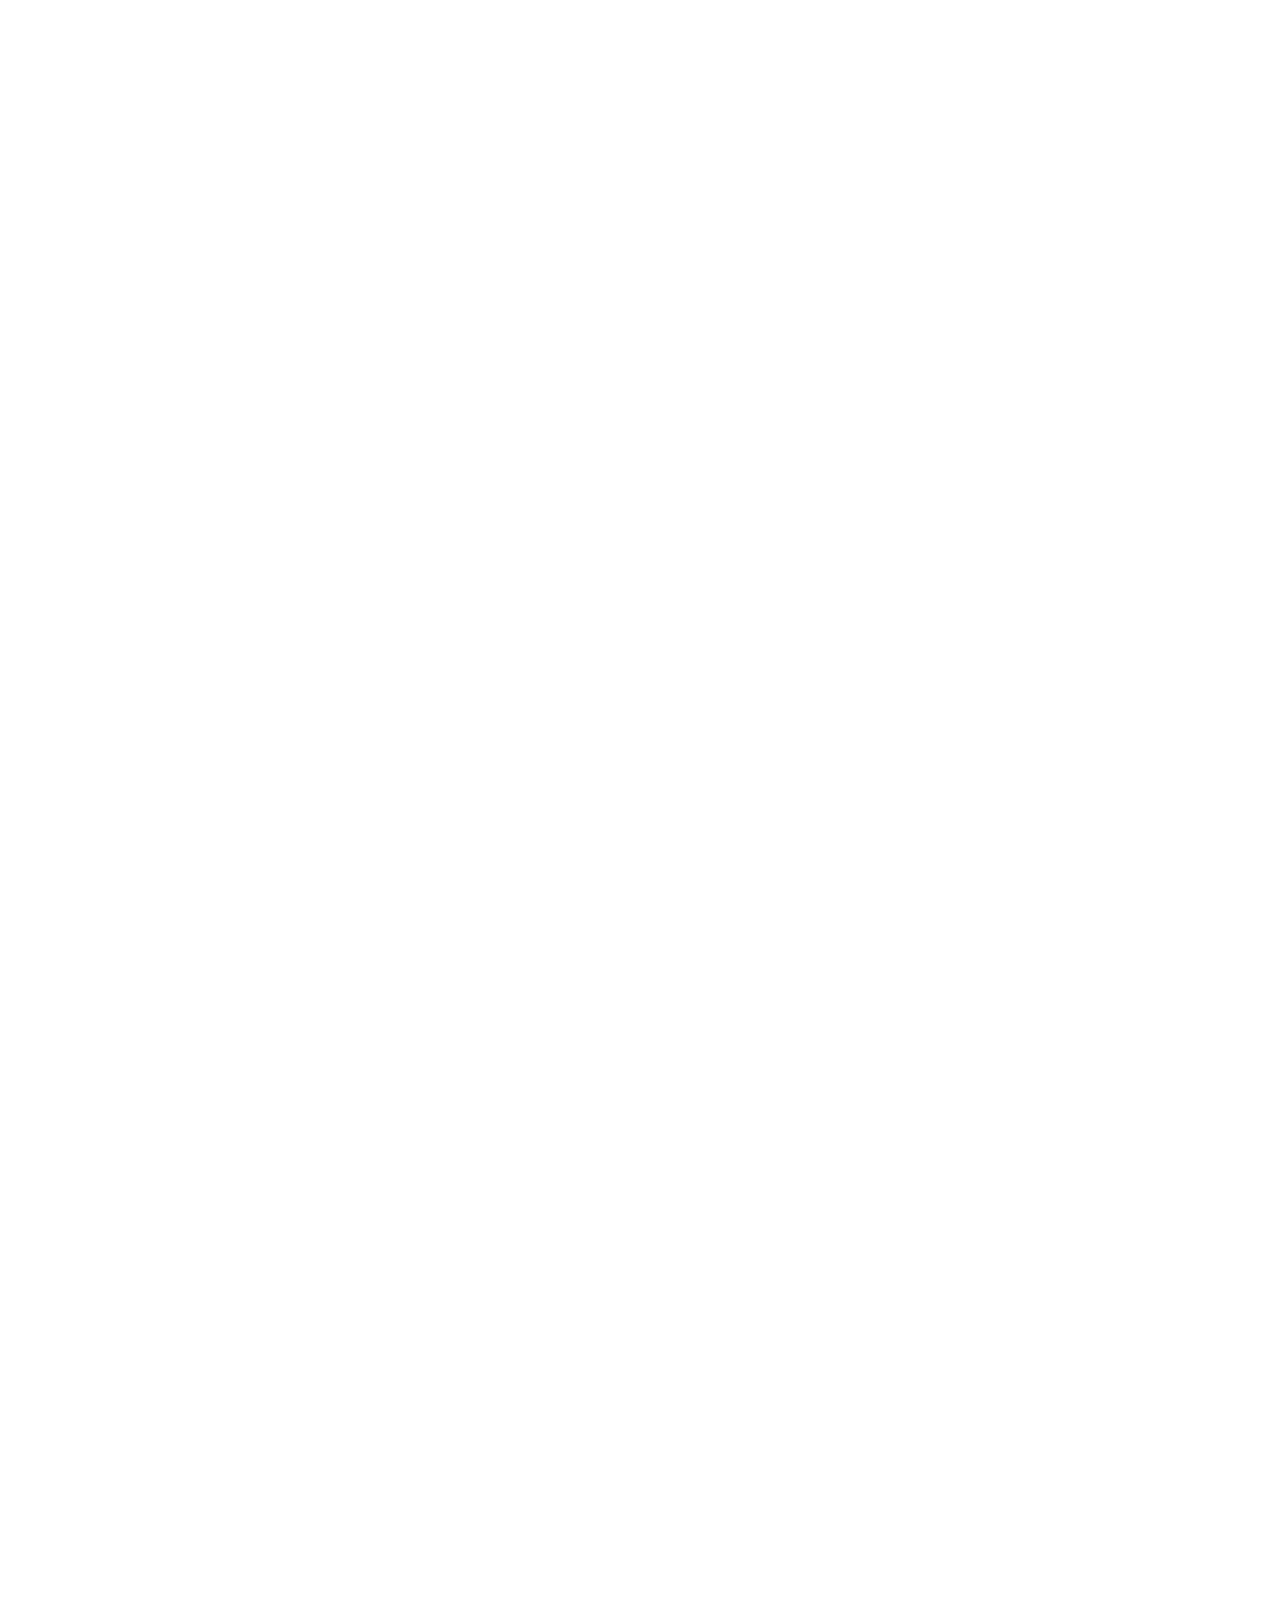
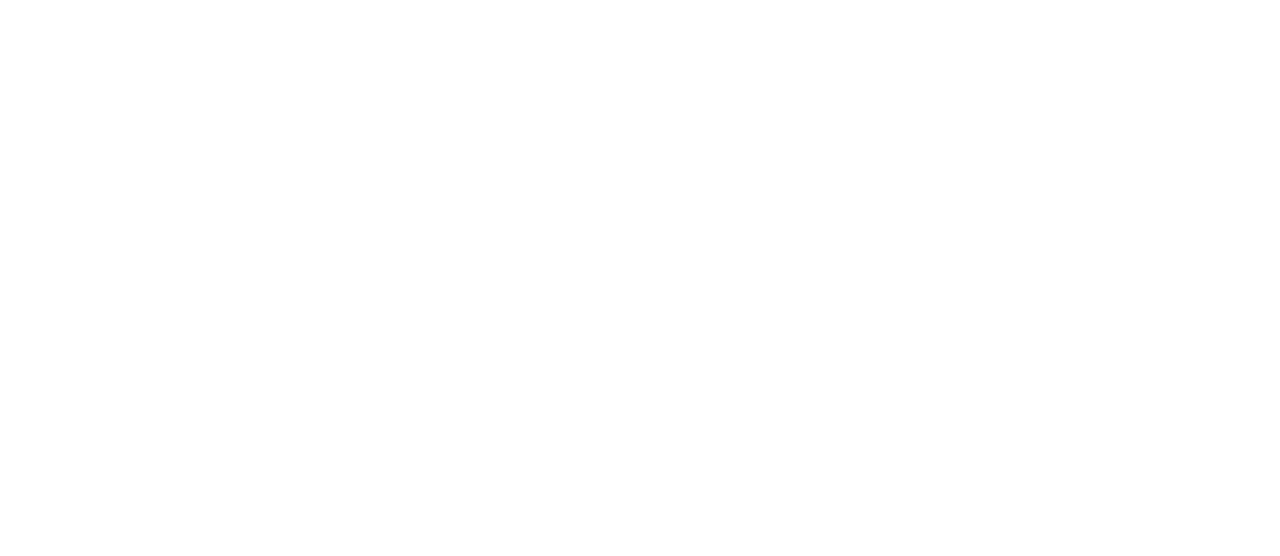
<file: service.html>
<!DOCTYPE html>
<html lang="en">

<head>
    <meta charset="utf-8">
    <title>Codequarry Live Courses For Coders,Web-designers,Digital Marketers</title>
    <meta content="width=device-width, initial-scale=1.0" name="viewport">
    <meta content="" name="keywords">
    <meta content="" name="description">

    <!-- Favicon -->
    <link href="img/favicon.ico" rel="icon">

    <!-- Google Web Fonts -->
    <link rel="preconnect" href="https://fonts.googleapis.com">
    <link rel="preconnect" href="https://fonts.gstatic.com" crossorigin>
    <link href="https://fonts.googleapis.com/css2?family=Heebo:wght@400;500&family=Jost:wght@500;600;700&display=swap" rel="stylesheet"> 

    <!-- Icon Font Stylesheet -->
    <link href="https://cdnjs.cloudflare.com/ajax/libs/font-awesome/5.10.0/css/all.min.css" rel="stylesheet">
    <link href="https://cdn.jsdelivr.net/npm/bootstrap-icons@1.4.1/font/bootstrap-icons.css" rel="stylesheet">

    <!-- Libraries Stylesheet -->
    <link href="lib/animate/animate.min.css" rel="stylesheet">
    <link href="lib/owlcarousel/assets/owl.carousel.min.css" rel="stylesheet">
    <link href="lib/lightbox/css/lightbox.min.css" rel="stylesheet">

    <!-- Customized Bootstrap Stylesheet -->
    <link href="css/bootstrap.min.css" rel="stylesheet">

    <!-- Template Stylesheet -->
    <link href="css/style.css" rel="stylesheet">
</head>

<body>
    <div class="container-xxl bg-white p-0">
        <!-- Spinner Start -->
        <div id="spinner" class="show bg-white position-fixed translate-middle w-100 vh-100 top-50 start-50 d-flex align-items-center justify-content-center">
            <div class="spinner-grow text-primary" style="width: 3rem; height: 3rem;" role="status">
                <span class="sr-only">Loading...</span>
            </div>
        </div>
        <!-- Spinner End -->


        <!-- Navbar & Hero Start -->
        <div class="container-xxl position-relative p-0">
            <nav class="navbar navbar-expand-lg navbar-light px-4 px-lg-5 py-3 py-lg-0">
                <a href="" class="navbar-brand p-0">
                    <h1 class="m-0">Codequarry</h1>
                    <!-- <img src="img/logo.png" alt="Logo"> -->
                </a>
                <button class="navbar-toggler" type="button" data-bs-toggle="collapse" data-bs-target="#navbarCollapse">
                    <span class="fa fa-bars"></span>
                </button>
                <div class="collapse navbar-collapse" id="navbarCollapse">
                    <div class="navbar-nav mx-auto py-0">
                        <a href="index.html" class="nav-item nav-link">Home</a>
                        <a href="about.html" class="nav-item nav-link">About</a>
                        <a href="service.html" class="nav-item nav-link active">Service</a>
                        <a href="project.html" class="nav-item nav-link">Project</a>
                        <div class="nav-item dropdown">
                            <a href="#" class="nav-link dropdown-toggle" data-bs-toggle="dropdown">Pages</a>
                            <div class="dropdown-menu m-0">
                                <a href="team.html" class="dropdown-item">Our Team</a>
                                <a href="testimonial.html" class="dropdown-item">Testimonial</a>
                                <a href="404.html" class="dropdown-item">404 Page</a>
                            </div>
                        </div>
                        <a href="contact.html" class="nav-item nav-link">Contact</a>
                    </div>
                    <a href="" class="btn rounded-pill py-2 px-4 ms-3 d-none d-lg-block">Get Started</a>
                </div>
            </nav>

            <div class="container-xxl py-5 bg-primary hero-header">
                <div class="container my-5 py-5 px-lg-5">
                    <div class="row g-5 py-5">
                        <div class="col-12 text-center">
                            <h1 class="text-white animated slideInDown">Service</h1>
                            <hr class="bg-white mx-auto mt-0" style="width: 90px;">
                            <nav aria-label="breadcrumb">
                                <ol class="breadcrumb justify-content-center">
                                    <li class="breadcrumb-item"><a class="text-white" href="./index.html">Home</a></li>
                                    <li class="breadcrumb-item"><a class="text-white" href="#">Pages</a></li>
                                    <li class="breadcrumb-item text-white active" aria-current="page">Service</li>
                                </ol>
                            </nav>
                        </div>
                    </div>
                </div>
            </div>
        </div>
        <!-- Navbar & Hero End -->


        <!-- Service Start -->
        <div class="container-xxl py-5">
            <div class="container py-5 px-lg-5">
                <div class="wow fadeInUp" data-wow-delay="0.1s">
                    <h1 class="text-center mb-5">Recommended Courses</h1>
                </div>
                <div class="row g-4">
                    <div class="col-lg-4 col-md-6 wow fadeInUp" data-wow-delay="0.1s">
                        <div class="service-item d-flex flex-column text-center rounded">
                            <div class="service-icon flex-shrink-0">
                                <i class="fa fa-search fa-2x"></i>
                            </div>
                            <h5 class="mb-3">Website Testing</h5>
                            <p class="m-0">"In this course, master the art of website testing, learning to assess functionality, identify errors, vulnerabilities, and effectively evaluate websites."</p>
                            <a class="btn btn-square" href=""><i class="fa fa-arrow-right"></i></a>
                        </div>
                    </div>
                    <div class="col-lg-4 col-md-6 wow fadeInUp" data-wow-delay="0.3s">
                        <div class="service-item d-flex flex-column text-center rounded">
                            <div class="service-icon flex-shrink-0">
                                <i class="fa fa-laptop-code fa-2x"></i>
                            </div>
                            <h5 class="mb-3">Web Design</h5>
                            <p class="m-0">
                                "Unlock the world of web design, learning to create animated websites with HTML, CSS, and JavaScript, mastering shortcuts to build stunning frontend designs in just 3 days."</p>
                            <a class="btn btn-square" href=""><i class="fa fa-arrow-right"></i></a>
                        </div>
                    </div>
                    <div class="col-lg-4 col-md-6 wow fadeInUp" data-wow-delay="0.5s">
                        <div class="service-item d-flex flex-column text-center rounded">
                            <div class="service-icon flex-shrink-0">
                                <i class="fab fa-facebook-f fa-2x"></i>
                            </div>
                            <h5 class="mb-3">Social Media Marketing</h5>
                            <p class="m-0">"In this course, discover the art of social media marketing: attracting customers to purchase your product through persuasive strategies, without explicitly telling them to buy, with practical implementation."</p>
                            <a class="btn btn-square" href=""><i class="fa fa-arrow-right"></i></a>
                        </div>
                    </div>
                    <div class="col-lg-4 col-md-6 wow fadeInUp" data-wow-delay="0.1s">
                        <div class="service-item d-flex flex-column text-center rounded">
                            <div class="service-icon flex-shrink-0">
                                <i class="fa fa-mail-bulk fa-2x"></i>
                            </div>
                            <h5 class="mb-3">Email Marketing</h5>
                            <p class="m-0">
                                "In this course, enhance your email writing skills to effectively attract and engage clients, customers, and prospects, making it the ideal choice for mastering impactful email marketing with practical implementation."</p>
                            <a class="btn btn-square" href=""><i class="fa fa-arrow-right"></i></a>
                        </div>
                    </div>
                    <div class="col-lg-4 col-md-6 wow fadeInUp" data-wow-delay="0.3s">
                        <div class="service-item d-flex flex-column text-center rounded">
                            <div class="service-icon flex-shrink-0">
                                <i class="fa fa-thumbs-up fa-2x"></i>
                            </div>
                            <h5 class="mb-3">Bootstrap</h5>
                            <p class="m-0">Learn to create stunning websites with Bootstrap, a free code library offering endless possibilities; simply copy, paste, and click on your desired elements to bring your creative ideas to life—all at an affordable price.</p>
                            <a class="btn btn-square" href=""><i class="fa fa-arrow-right"></i></a>
                        </div>
                    </div>
                    <div class="col-lg-4 col-md-6 wow fadeInUp" data-wow-delay="0.5s">
                        <div class="service-item d-flex flex-column text-center rounded">
                            <div class="service-icon flex-shrink-0">
                                <i class="fab fa-android fa-2x"></i>
                            </div>
                            <h5 class="mb-3">C++</h5>
                            <p class="m-0">Learn full-stack C++ programming with skilled instructors, exploring its versatile nature and distinct identity, commonly used for backend development, loops, and creating amazing solutions—all at affordable prices.</p>
                            <a class="btn btn-square" href=""><i class="fa fa-arrow-right"></i></a>
                        </div>
                    </div>
                </div>
            </div>
        </div>
        <!-- Service End -->


        <!-- Newsletter Start -->
        <div class="container-xxl bg-primary newsletter py-5 wow fadeInUp" data-wow-delay="0.1s">
            <div class="container py-5 px-lg-5">
                <div class="row justify-content-center">
                    <div class="col-lg-7 text-center">
                        <p class="section-title text-white justify-content-center"><span></span>Newsletter<span></span></p>
                        <h1 class="text-center text-white mb-4">Stay Always In Touch</h1>
                        <p class="text-white mb-4">Stay informed about daily tech news, AI advancements, cybercrime updates, and cybersecurity awareness as CodeQurry delivers technology-related information directly to your inbox, keeping you connected every step of the way.</p>
                        <div class="position-relative w-100 mt-3">
                            <input class="form-control border-0 rounded-pill w-100 ps-4 pe-5" type="text" placeholder="Enter Your Email" style="height: 48px;">
                            <button type="button" class="btn shadow-none position-absolute top-0 end-0 mt-1 me-2"><i class="fa fa-paper-plane text-primary fs-4"></i></button>
                        </div>
                    </div>
                </div>
            </div>
        </div>
        <!-- Newsletter End -->


        <!-- Testimonial Start -->
        <div class="container-xxl py-5 wow fadeInUp" data-wow-delay="0.1s">
            <div class="container py-5 px-lg-5">
                <p class="section-title text-secondary justify-content-center"><span></span>Testimonial<span></span></p>
                <h1 class="text-center mb-5">What Say Our Students!</h1>
                <div class="owl-carousel testimonial-carousel">
                    <div class="testimonial-item bg-light rounded my-4">
                        <p class="fs-5"><i class="fa fa-quote-left fa-4x text-primary mt-n4 me-3"></i>Diam dolor diam ipsum sit. Aliqu diam amet diam et eos. Clita erat ipsum et lorem et sit sed stet lorem sit clita duo justo.</p>
                        <div class="d-flex align-items-center">
                            <img class="img-fluid flex-shrink-0 rounded-circle" src="img/testimonial-1.jpg" style="width: 65px; height: 65px;">
                            <div class="ps-4">
                                <h5 class="mb-1">Client Name</h5>
                                <span>Profession</span>
                            </div>
                        </div>
                    </div>
                    <div class="testimonial-item bg-light rounded my-4">
                        <p class="fs-5"><i class="fa fa-quote-left fa-4x text-primary mt-n4 me-3"></i>Diam dolor diam ipsum sit. Aliqu diam amet diam et eos. Clita erat ipsum et lorem et sit sed stet lorem sit clita duo justo.</p>
                        <div class="d-flex align-items-center">
                            <img class="img-fluid flex-shrink-0 rounded-circle" src="img/testimonial-2.jpg" style="width: 65px; height: 65px;">
                            <div class="ps-4">
                                <h5 class="mb-1">Client Name</h5>
                                <span>Profession</span>
                            </div>
                        </div>
                    </div>
                    <div class="testimonial-item bg-light rounded my-4">
                        <p class="fs-5"><i class="fa fa-quote-left fa-4x text-primary mt-n4 me-3"></i>Diam dolor diam ipsum sit. Aliqu diam amet diam et eos. Clita erat ipsum et lorem et sit sed stet lorem sit clita duo justo.</p>
                        <div class="d-flex align-items-center">
                            <img class="img-fluid flex-shrink-0 rounded-circle" src="img/testimonial-3.jpg" style="width: 65px; height: 65px;">
                            <div class="ps-4">
                                <h5 class="mb-1">Client Name</h5>
                                <span>Profession</span>
                            </div>
                        </div>
                    </div>
                </div>
            </div>
        </div>
        <!-- Testimonial End -->
        

        <!-- Footer Start -->
        <div class="container-fluid bg-primary text-light footer wow fadeIn" data-wow-delay="0.1s">
            <div class="container py-5 px-lg-5">
                <div class="row g-5">
                    <div class="col-md-6 col-lg-3">
                        <p class="section-title text-white h5 mb-4">Address<span></span></p>
                        <p><i class="fa fa-map-marker-alt me-3"></i>Mumbai,Maharastra 401209</p>
                        <p><i class="fa fa-phone-alt me-3"></i>+91 9325053980</p>
                        <p><i class="fa fa-envelope me-3"></i>codequarry00@gmail.com</p>
                        <div class="d-flex pt-2">
                            <a class="btn btn-outline-light btn-social" href="https://youtube.com/@ontriggergaming"><i class="fab fa-youtube"></i></a>
                            <a class="btn btn-outline-light btn-social" href="https://instagram.com/code_quarry?igshid=MzNlNGNkZWQ4Mg=="><i class="fab fa-instagram"></i></a>
                            <a class="btn btn-outline-light btn-social" href="www.linkedin.com/in/satvik-chaturvedi-279269281"><i class="fab fa-linkedin-in"></i></a>
                        </div>
                    </div>
                    <div class="col-md-6 col-lg-3">
                        <p class="section-title text-white h5 mb-4">Quick Link<span></span></p>
                        <a class="btn btn-link" href="">About Us</a>
                        <a class="btn btn-link" href="">Contact Us</a>
                        <a class="btn btn-link" href="">Privacy Policy</a>
                        <a class="btn btn-link" href="">Terms & Condition</a>
                        <a class="btn btn-link" href="">Career</a>
                    </div>
                    <div class="col-md-6 col-lg-3">
                        <p class="section-title text-white h5 mb-4">Gallery<span></span></p>
                        <div class="row g-2">
                            <div class="col-4">
                                <img class="img-fluid" src="img/portfolio-1.jpg" alt="Image">
                            </div>
                            <div class="col-4">
                                <img class="img-fluid" src="img/portfolio-2.jpg" alt="Image">
                            </div>
                            <div class="col-4">
                                <img class="img-fluid" src="img/portfolio-3.jpg" alt="Image">
                            </div>
                            <div class="col-4">
                                <img class="img-fluid" src="img/portfolio-4.jpg" alt="Image">
                            </div>
                            <div class="col-4">
                                <img class="img-fluid" src="img/portfolio-5.jpg" alt="Image">
                            </div>
                            <div class="col-4">
                                <img class="img-fluid" src="img/portfolio-6.jpg" alt="Image">
                            </div>
                        </div>
                    </div>
                    <div class="col-md-6 col-lg-3">
                        <p class="section-title text-white h5 mb-4">Newsletter<span></span></p>
                        <p>Stay informed about daily tech news, AI advancements, cybercrime updates, and cybersecurity awareness as CodeQurry delivers technology-related information directly to your inbox, keeping you connected every step of the way.</p>
                        <div class="position-relative w-100 mt-3">
                            <input class="form-control border-0 rounded-pill w-100 ps-4 pe-5" type="text" placeholder="Your Email" style="height: 48px;">
                            <button type="button" class="btn shadow-none position-absolute top-0 end-0 mt-1 me-2"><i class="fa fa-paper-plane text-primary fs-4"></i></button>
                        </div>
                    </div>
                </div>
            </div>
            <div class="container px-lg-5">
                <div class="copyright">
                    <div class="row">
                        <div class="col-md-6 text-center text-md-start mb-3 mb-md-0">
                            &copy; <a class="border-bottom" href="#">Codequarry</a>, All Right Reserved. 
							
							<!--/*** This template is free as long as you keep the footer author’s credit link/attribution link/backlink. If you'd like to use the template without the footer author’s credit link/attribution link/backlink, you can purchase the Credit Removal License from "https://htmlcodex.com/credit-removal". Thank you for your support. ***/-->
							Designed By <a class="border-bottom" href="https://htmlcodex.com">Codequarry</a>
                        </div>
                        <div class="col-md-6 text-center text-md-end">
                            <div class="footer-menu">
                                <a href="">Home</a>
                                <a href="">Cookies</a>
                                <a href="">Help</a>
                                <a href="">FQAs</a>
                            </div>
                        </div>
                    </div>
                </div>
            </div>
        </div>
        <!-- Footer End -->


        <!-- Back to Top -->
        <a href="#" class="btn btn-lg btn-secondary btn-lg-square back-to-top"><i class="bi bi-arrow-up"></i></a>
    </div>

    <!-- JavaScript Libraries -->
    <script src="https://code.jquery.com/jquery-3.4.1.min.js"></script>
    <script src="https://cdn.jsdelivr.net/npm/bootstrap@5.0.0/dist/js/bootstrap.bundle.min.js"></script>
    <script src="lib/wow/wow.min.js"></script>
    <script src="lib/easing/easing.min.js"></script>
    <script src="lib/waypoints/waypoints.min.js"></script>
    <script src="lib/counterup/counterup.min.js"></script>
    <script src="lib/owlcarousel/owl.carousel.min.js"></script>
    <script src="lib/isotope/isotope.pkgd.min.js"></script>
    <script src="lib/lightbox/js/lightbox.min.js"></script>

    <!-- Template Javascript -->
    <script src="js/main.js"></script>
</body>

</html>
</file>
<file: css/style.css>
/********** Template CSS **********/
:root {
    --primary: #6222CC;
    --secondary: #FBA504;
    --light: #F6F4F9;
    --dark: #04000B;
}


/*** Spinner ***/
#spinner {
    opacity: 0;
    visibility: hidden;
    transition: opacity .5s ease-out, visibility 0s linear .5s;
    z-index: 99999;
}

#spinner.show {
    transition: opacity .5s ease-out, visibility 0s linear 0s;
    visibility: visible;
    opacity: 1;
}

.back-to-top {
    position: fixed;
    display: none;
    right: 45px;
    bottom: 45px;
    z-index: 99;
}


/*** Heading ***/
h1,
h2,
.fw-bold {
    font-weight: 700 !important;
}

h3,
h4,
.fw-semi-bold {
    font-weight: 600 !important;
}

h5,
h6,
.fw-medium {
    font-weight: 500 !important;
}


/*** Button ***/
.btn {
    font-weight: 500;
    transition: .5s;
}

.btn:hover {
    box-shadow: 0 0 10px rgba(0, 0, 0, .5);
}

.btn-square {
    width: 38px;
    height: 38px;
}

.btn-sm-square {
    width: 32px;
    height: 32px;
}

.btn-lg-square {
    width: 48px;
    height: 48px;
}

.btn-square,
.btn-sm-square,
.btn-lg-square {
    padding: 0;
    display: flex;
    align-items: center;
    justify-content: center;
    font-weight: normal;
    border-radius: 50px;
}


/*** Navbar ***/
.navbar .dropdown-toggle::after {
    border: none;
    content: "\f067";
    font-family: "Font Awesome 5 Free";
    font-size: 10px;
    font-weight: bold;
    vertical-align: middle;
    margin-left: 8px;
}

.navbar-light .navbar-nav .nav-link {
    position: relative;
    margin-right: 25px;
    padding: 35px 0;
    font-family: 'Jost', sans-serif;
    font-size: 18px;
    font-weight: 500;
    color: var(--light) !important;
    outline: none;
    transition: .5s;
}

.sticky-top.navbar-light .navbar-nav .nav-link {
    padding: 20px 0;
    color: var(--dark) !important;
}

.navbar-light .navbar-nav .nav-link:hover,
.navbar-light .navbar-nav .nav-link.active {
    color: var(--secondary) !important;
}

.navbar-light .navbar-brand h1 {
    color: #FFFFFF;
}

.navbar-light .navbar-brand img {
    max-height: 60px;
    transition: .5s;
}

.sticky-top.navbar-light .navbar-brand img {
    max-height: 45px;
}

@media (max-width: 991.98px) {
    .sticky-top.navbar-light {
        position: relative;
        background: #FFFFFF;
    }

    .navbar-light .navbar-collapse {
        margin-top: 15px;
        border-top: 1px solid #DDDDDD;
    }

    .navbar-light .navbar-nav .nav-link,
    .sticky-top.navbar-light .navbar-nav .nav-link {
        padding: 10px 0;
        margin-left: 0;
        color: var(--dark) !important;
    }

    .navbar-light .navbar-brand h1 {
        color: var(--primary);
    }

    .navbar-light .navbar-brand img {
        max-height: 45px;
    }
}

@media (min-width: 992px) {
    .navbar-light {
        position: absolute;
        width: 100%;
        top: 0;
        left: 0;
        border-bottom: 1px solid rgba(256, 256, 256, .1);
        z-index: 999;
    }
    
    .sticky-top.navbar-light {
        position: fixed;
        background: #FFFFFF;
    }

    .sticky-top.navbar-light .navbar-brand h1 {
        color: var(--primary);
    }

    .navbar-light .navbar-nav .nav-item .dropdown-menu {
        display: block;
        border: none;
        margin-top: 0;
        top: 150%;
        opacity: 0;
        visibility: hidden;
        transition: .5s;
    }

    .navbar-light .navbar-nav .nav-item:hover .dropdown-menu {
        top: 100%;
        visibility: visible;
        transition: .5s;
        opacity: 1;
    }

    .navbar-light .btn {
        color: var(--dark);
        background: #FFFFFF;
    }

    .sticky-top.navbar-light .btn {
        color: var(--dark);
        background: var(--secondary);
    }
}


/*** Hero Header ***/
.hero-header {
    margin-bottom: 6rem;
    padding: 18rem 0;
    background:
        url(../img/blob-top-left.png),
        url(../img/blob-top-right.png),
        url(../img/blob-bottom-left.png),
        url(../img/blob-bottom-right.png),
        url(../img/blob-center.png),
        url(../img/bg-bottom.png);
    background-position:
        left 0px top 0px,
        right 0px top 0px,
        left 0px bottom 0px,
        right 0px bottom 0px,
        center center,
        center bottom;
    background-repeat: no-repeat;
}

@media (max-width: 991.98px) {
    .hero-header {
        padding: 6rem 0 9rem 0;
    }
}


/*** Section Title ***/
.section-title {
    position: relative;
    display: flex;
    align-items: center;
    font-weight: 500;
    text-transform: uppercase;
}

.section-title span:first-child,
.section-title span:last-child {
    position: relative;
    display: inline-block;
    margin-right: 30px;
    width: 30px;
    height: 2px;
}

.section-title span:last-child {
    margin-right: 0;
    margin-left: 30px;
}

.section-title span:first-child::after,
.section-title span:last-child::after {
    position: absolute;
    content: "";
    width: 15px;
    height: 2px;
    top: 0;
    right: -20px;
}

.section-title span:last-child::after {
    right: auto;
    left: -20px;
}

.section-title.text-primary span:first-child,
.section-title.text-primary span:last-child,
.section-title.text-primary span:first-child::after,
.section-title.text-primary span:last-child::after {
    background: var(--primary);
}

.section-title.text-secondary span:first-child,
.section-title.text-secondary span:last-child,
.section-title.text-secondary span:first-child::after,
.section-title.text-secondary span:last-child::after {
    background: var(--secondary);
}

.section-title.text-white span:first-child,
.section-title.text-white span:last-child,
.section-title.text-white span:first-child::after,
.section-title.text-white span:last-child::after {
    background: #FFFFFF;
}


/*** Feature ***/
.feature-item {
    transition: .5s;
}

.feature-item:hover {
    margin-top: -15px;
}


/*** About ***/
.progress {
    height: 5px;
}

.progress .progress-bar {
    width: 0px;
    transition: 3s;
}


/*** Fact ***/
.fact {
    margin: 6rem 0;
    background:
        url(../img/blob-top-left.png),
        url(../img/blob-top-right.png),
        url(../img/blob-bottom-left.png),
        url(../img/blob-bottom-right.png),
        url(../img/blob-center.png);
    background-position:
        left 0px top 0px,
        right 0px top 0px,
        left 0px bottom 0px,
        right 0px bottom 0px,
        center center;
    background-repeat: no-repeat;
}


/*** Service ***/
.service-item {
    position: relative;
    padding: 45px 30px;
    background: var(--light);
    overflow: hidden;
    transition: .5s;
}

.service-item:hover {
    margin-top: -15px;
    padding-bottom: 60px;
    background: var(--primary);
}

.service-item .service-icon {
    margin: 0 auto 20px auto;
    width: 100px;
    height: 100px;
    display: flex;
    align-items: center;
    justify-content: center;
    color: var(--light);
    background: url(../img/blob-primary.png) center center no-repeat;
    background-size: contain;
    transition: .5s;
}

.service-item:hover .service-icon {
    color: var(--dark);
    background: url(../img/blob-secondary.png) center center no-repeat;
    background-size: contain;
}

.service-item h5,
.service-item p {
    transition: .5s;
}

.service-item:hover h5,
.service-item:hover p {
    color: #FFFFFF;
}

.service-item a.btn {
    position: absolute;
    bottom: -40px;
    left: 50%;
    transform: translateX(-50%);
    color: var(--primary);
    background: #FFFFFF;
    border-radius: 40px 40px 0 0;
    transition: .5s;
    z-index: 1;
}

.service-item a.btn:hover {
    color: var(--dark);
    background: var(--secondary);
}

.service-item:hover a.btn {
    bottom: 0;
}


/*** Project Portfolio ***/
#portfolio-flters li {
    display: inline-block;
    font-weight: 500;
    color: var(--dark);
    cursor: pointer;
    transition: .5s;
    border-bottom: 2px solid transparent;
}

#portfolio-flters li:hover,
#portfolio-flters li.active {
    color: var(--primary);
    border-color: var(--primary);
}

.portfolio-item img {
    transition: .5s;
}

.portfolio-item:hover img {
    transform: scale(1.1);
}

.portfolio-item .portfolio-overlay {
    position: absolute;
    display: flex;
    align-items: center;
    justify-content: center;
    width: 100%;
    height: 100%;
    top: 0;
    left: 0;
    background: rgba(98, 34, 204, .9);
    transition: .5s;
    opacity: 0;
}

.portfolio-item:hover .portfolio-overlay {
    opacity: 1;
}


/*** Newsletter ***/
.newsletter {
    margin: 6rem 0;
    background:
        url(../img/blob-top-left.png),
        url(../img/blob-top-right.png),
        url(../img/blob-bottom-left.png),
        url(../img/blob-bottom-right.png),
        url(../img/blob-center.png);
    background-position:
        left 0px top 0px,
        right 0px top 0px,
        left 0px bottom 0px,
        right 0px bottom 0px,
        center center;
    background-repeat: no-repeat;
}


/*** Testimonial ***/
.testimonial-carousel .testimonial-item {
    padding: 0 30px 30px 30px;
}

.testimonial-carousel .owl-nav {
    display: flex;
    justify-content: center;
}

.testimonial-carousel .owl-nav .owl-prev,
.testimonial-carousel .owl-nav .owl-next {
    margin: 0 12px;
    width: 60px;
    height: 60px;
    display: flex;
    align-items: center;
    justify-content: center;
    color: var(--primary);
    background: var(--light);
    border-radius: 60px;
    font-size: 22px;
    transition: .5s;
}

.testimonial-carousel .owl-nav .owl-prev:hover,
.testimonial-carousel .owl-nav .owl-next:hover {
    color: #FFFFFF;
    background: var(--primary);
    box-shadow: 0 0 10px rgba(0, 0, 0, .5);
}


/*** Team ***/
.team-item .btn {
    color: var(--primary);
    background: #FFFFFF;
}

.team-item .btn:hover {
    color: #FFFFFF;
    background: var(--primary);
}


/*** Footer ***/
.footer {
    margin-top: 6rem;
    padding-top: 9rem;
    background:
        url(../img/bg-top.png),
        url(../img/map.png);
    background-position:
        center top,
        center center;
    background-repeat: no-repeat;
}

.footer .btn.btn-social {
    margin-right: 5px;
    width: 40px;
    height: 40px;
    display: flex;
    align-items: center;
    justify-content: center;
    color: var(--light);
    border: 1px solid rgba(256, 256, 256, .1);
    border-radius: 40px;
    transition: .3s;
}

.footer .btn.btn-social:hover {
    color: var(--primary);
}

.footer .btn.btn-link {
    display: block;
    margin-bottom: 10px;
    padding: 0;
    text-align: left;
    color: var(--light);
    font-weight: normal;
    transition: .3s;
}

.footer .btn.btn-link::before {
    position: relative;
    content: "\f105";
    font-family: "Font Awesome 5 Free";
    font-weight: 900;
    margin-right: 10px;
}

.footer .btn.btn-link:hover {
    letter-spacing: 1px;
    box-shadow: none;
    color: var(--secondary);
}

.footer .copyright {
    padding: 25px 0;
    font-size: 14px;
    border-top: 1px solid rgba(256, 256, 256, .1);
}

.footer .copyright a {
    color: var(--light);
}

.footer .footer-menu a {
    margin-right: 15px;
    padding-right: 15px;
    border-right: 1px solid rgba(255, 255, 255, .1);
}

.footer .footer-menu a:last-child {
    margin-right: 0;
    padding-right: 0;
    border-right: none;
}

.footer .copyright a:hover,
.footer .footer-menu a:hover {
    color: var(--secondary);
}
</file>
<file: css/website testing.css>
@import url('https://fonts.googleapis.com/css2?family=Poppins:wght@100;200;300;400;500;600;700&display=swap');

*{
    font-family: 'Poppins', sans-serif;
    margin:0; padding:0;
    box-sizing: border-box;
    outline: none; border:none;
    text-decoration: none;
    text-transform: capitalize;
    transition: .2s linear;
}

.container{
    background: black;
    padding:15px 9%;
    padding-bottom: 100px;
}

.container .heading{
    text-align: center;
    padding-bottom: 15px;
    color:#fff;
    text-shadow: 0 5px 10px rgba(0,0,0,.2);
    font-size: 50px;
}

.container .box-container{
    display: grid;
    grid-template-columns: repeat(auto-fit, minmax(270px, 1fr));
    gap:15px;
}

.container .box-container .box{
    box-shadow: 0 5px 10px rgba(0,0,0,.2);
    border-radius: 5px;
    background: #fff;
    text-align: center;
    padding:30px 20px;
}

.container .box-container .box img{
    height: 80px;
}

.container .box-container .box h3{
    color:#444;
    font-size: 22px;
    padding:10px 0;
}

.container .box-container .box p{
    color:#777;
    font-size: 15px;
    line-height: 1.8;
}

.container .box-container .box .btn{
    margin-top: 10px;
    display: inline-block;
    background:#333;
    color:#fff;
    font-size: 17px;
    border-radius: 5px;
    padding: 8px 25px;
}

.container .box-container .box .btn:hover{
    letter-spacing: 1px;
}

.container .box-container .box:hover{
    box-shadow: 0 10px 15px rgba(0,0,0,.3);
    transform: scale(1.03);
}

@media (max-width:768px){
    .container{
        padding:20px;
    }
}
</file>
